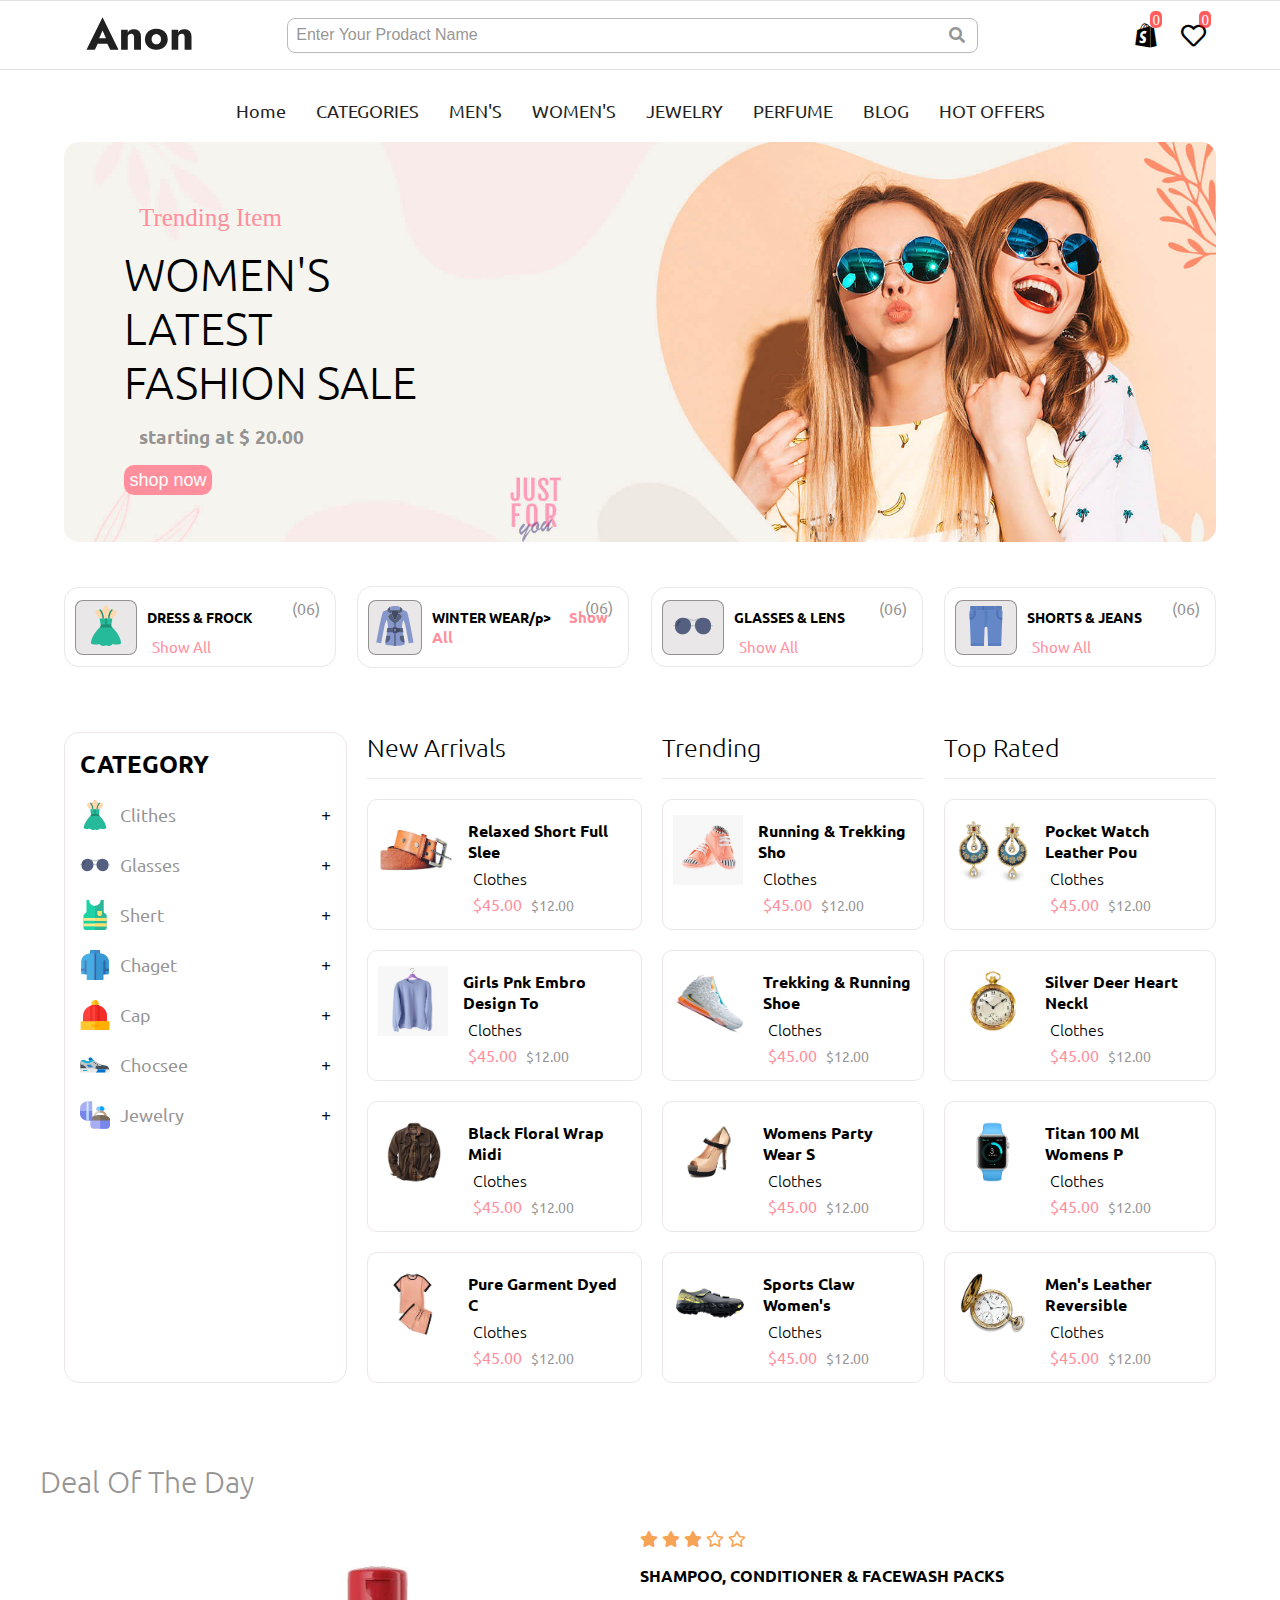
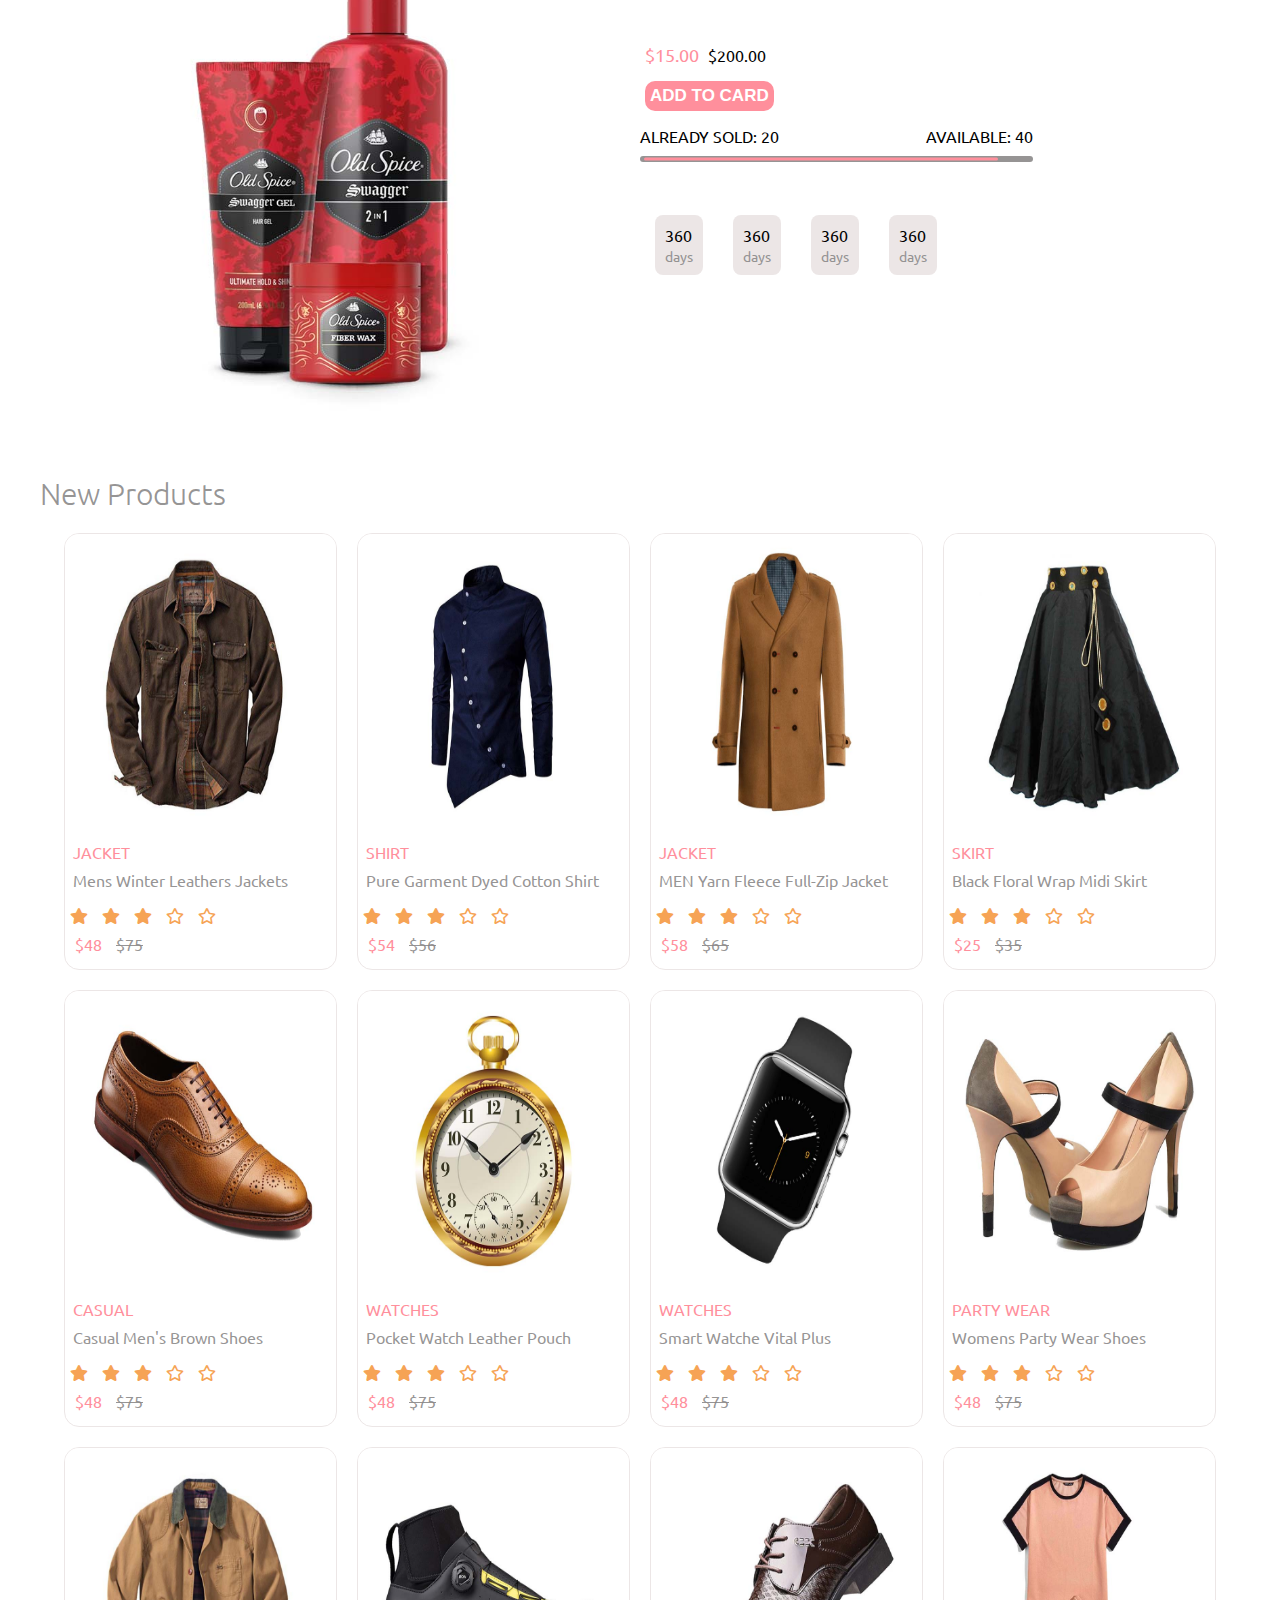
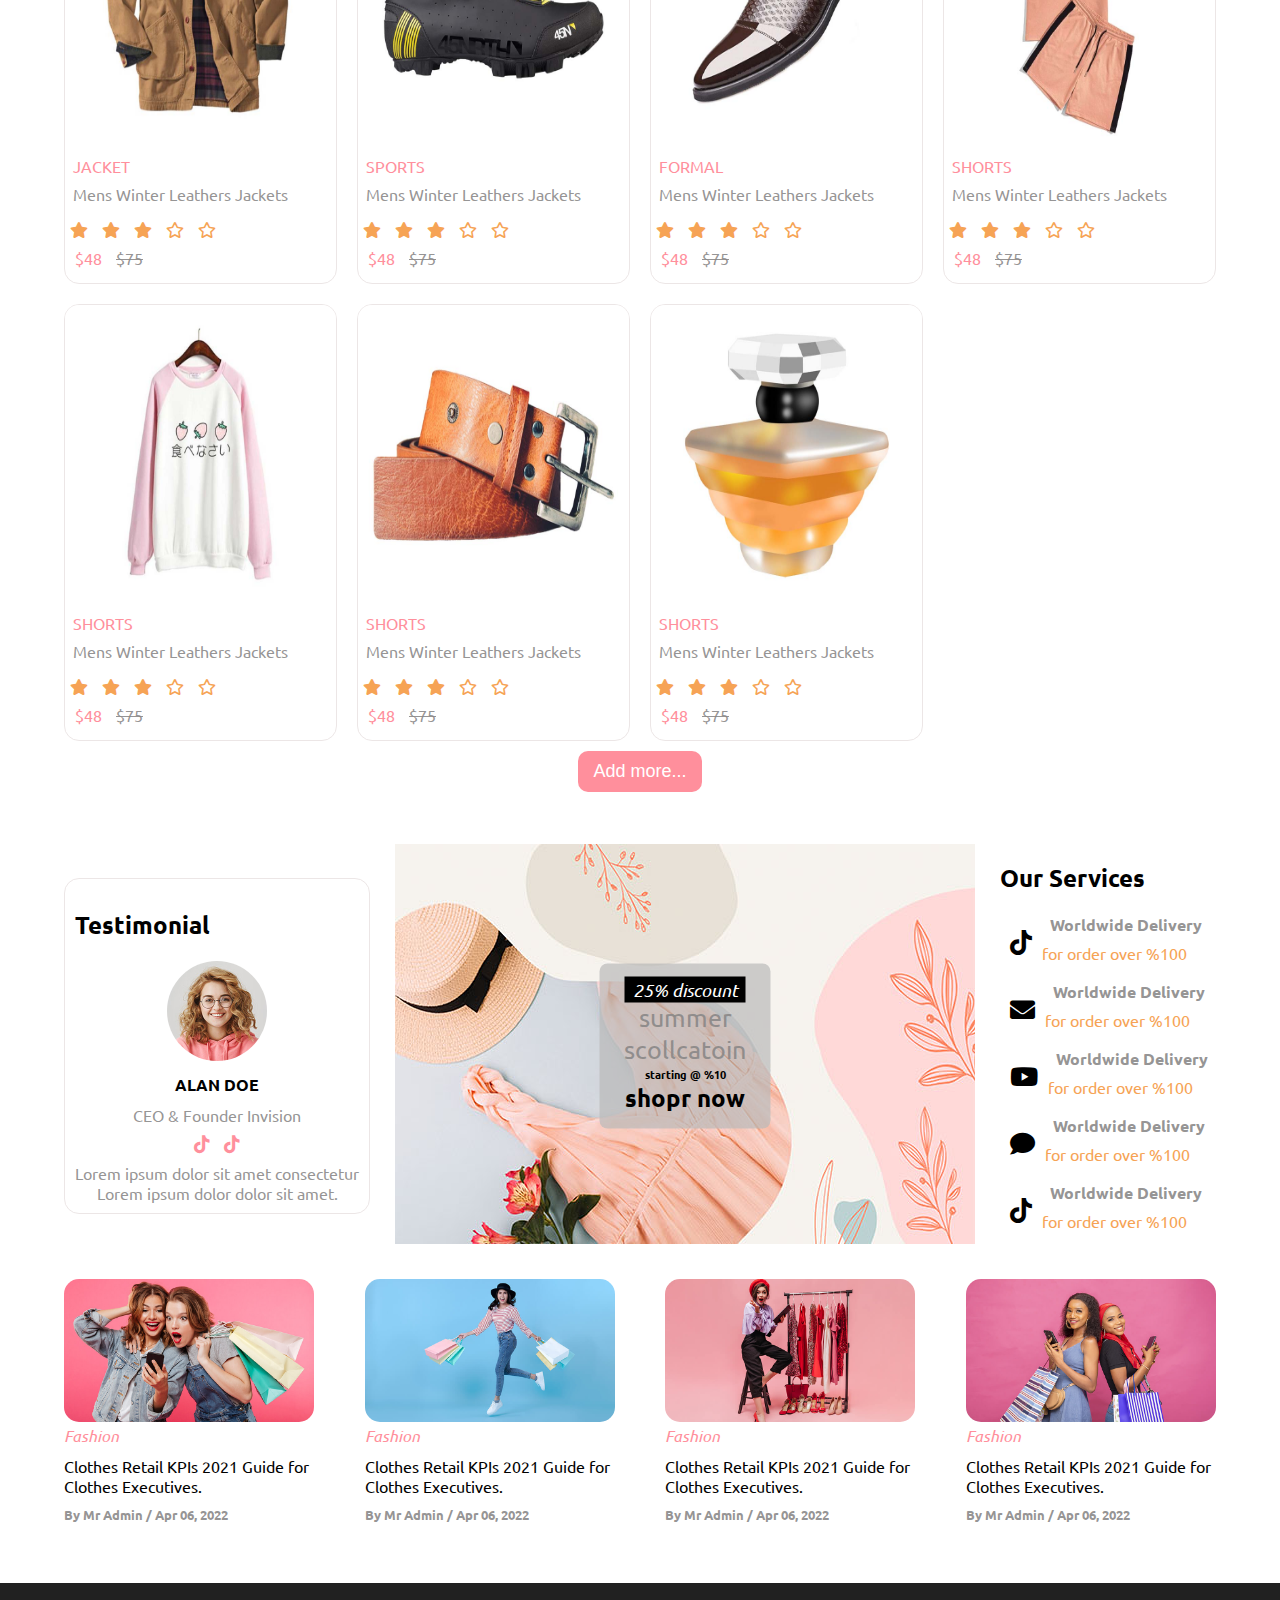
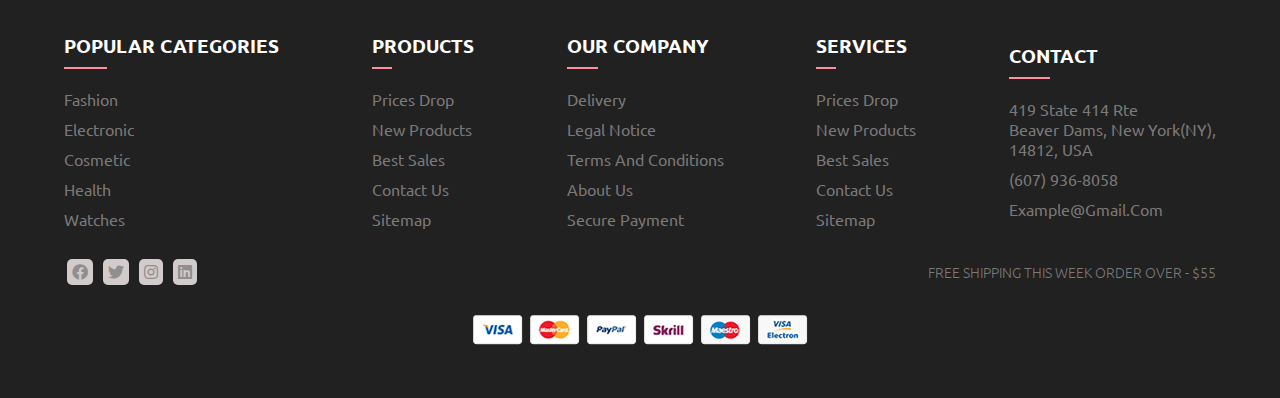
<file: index.html>
<!DOCTYPE html>
<html lang="en">

<head>
    <meta charset="UTF-8">
    <meta http-equiv="X-UA-Compatible" content="IE=edge">
    <meta name="viewport" content="width=device-width, initial-scale=1.0">
    <link rel="stylesheet" href="css/mine.css">
    <link rel="stylesheet" href="css/all.min.css">
    <!-- google foot  -->
    <link rel="preconnect" href="https://fonts.googleapis.com">
    <link rel="preconnect" href="https://fonts.gstatic.com" crossorigin>
    <link
        href="https://fonts.googleapis.com/css2?family=IBM+Plex+Sans:wght@200;400;600&family=Inter:wght@100;300;700&family=Lato:ital,wght@0,300;0,700;1,900&family=Open+Sans:ital,wght@0,500;0,700;1,300&family=Sofia+Sans:wght@100;300;500&family=Ubuntu:ital,wght@0,500;1,300;1,700&display=swap"
        rel="stylesheet">

    <title>Home Page</title>
</head>

<body>

    <div class="vio">

    </div>

    <div class="alert">
        <div class="box">
            <!-- <i class="fa-solid fa-xmark"></i> -->
            <i class="fa-solid fa-user-secret"></i>
            <h2>pleas log in First</h2>
            <a href="html/singin.html"> <button id="sing">log in</button></a>
        </div>

    </div>
    <div class="ficx" id="ficx">
        <div class="nav">
            <div class="container">
                <div class="log">
                    <a href="../index.html"><img src="../img/icone.svg" alt=""></a>
                </div>
                <div class="div">
                    <input id="searsh" type="search" placeholder="Enter your prodact name">
                    <i class="fa-solid fa-magnifying-glass"></i>
                </div>
                <div class="d">
                </div>
                <div class="icone">
                    <i class="fa-solid fa-arrow-down-wide-short open"></i>
                    <a href="html/profile.html"> <i class="fa-regular fa-user" id="user"></i></a>
                    <a href="html/card.html">
                        <i class="fa-brands fa-shopify"><span id="countspan">0</span></i>
                    </a>
                    <a href="html/fovretItem.html"><i class="fa-regular fa-heart"><span id="heart">0</span></i> </a>
                </div>
            </div>
        </div>
    </div>
    <!-- ************** end  nav ********************** -->

    <!-- ************** start landding ul ********************** -->
    <div class="ul">
        <div class="container">
            <ul>
                <li><a href="">home</a></li>
                <li><a href="">CATEGORIES</a></li>
                <li><a href="">MEN'S</a></li>
                <li><a href="">WOMEN'S</a></li>
                <li><a href="">JEWELRY</a></li>
                <li><a href="">PERFUME</a></li>
                <li><a href="">BLOG</a></li>
                <li><a href="">HOT OFFERS</a></li>
            </ul>
        </div>
    </div>
    <!-- ************** end landding ul ********************** -->

    <!-- ************** start landding page ********************** -->
    <div class="landding">
        <div class="container">
            <div class="box">
                <img src="img/1.jpeg" alt="">
                <div class="contant">
                    <p>Trending Item</p>
                    <h1>
                        WOMEN'S<br> LATEST <br> FASHION SALE
                    </h1>
                    <h3>
                        starting at $ 20.00
                    </h3>
                    <button>shop now</button>
                </div>
            </div>
        </div>
    </div>
    <!-- ************** end landding page ********************** -->

    <!-- ************** start landding sc ********************** -->
    <div class="scrool">
        <div class="container">
            <!-- ===  -->
            <div class="div">
                <div class="box">
                    <div class="img">
                        <img src="img/bottonN/1.svg" alt="">
                    </div>
                    <div class="c">
                        <p>DRESS & FROCK</p>
                        <span>show all</span>
                    </div>
                    <p class="p">(06)</p>
                </div>
                <!-- ===  -->
                <div class="box">
                    <div class="img">
                        <img src="img/bottonN/2.svg" alt="">
                    </div>
                    <div class="c">
                        <p>WINTER WEAR/p>
                            <span>show all</span>
                    </div>
                    <p class="p">(06)</p>
                </div>
                <!-- ===  -->
                <div class="box">
                    <div class="img">
                        <img src="img/bottonN/3.svg" alt="">
                    </div>
                    <div class="c">
                        <p>
                            GLASSES & LENS</p>
                        <span>show all</span>
                    </div>
                    <p class="p">(06)</p>
                </div>
                <!-- ===  -->
                <div class="box">
                    <div class="img">
                        <img src="img/bottonN/4.svg" alt="">
                    </div>
                    <div class="c">
                        <p>SHORTS & JEANS</p>
                        <span>show all</span>
                    </div>
                    <p class="p">(06)</p>
                </div>
            </div>
        </div>
    </div>
    <!-- ************** end landding sc ********************** -->


    <!-- ************** start body contaier********************** -->

    <div class="containerBody">
        <div class="container">
            <div class="contantOne ">
                <div class="boxOne">
                    <h2>CATEGORY</h2>
                    <ul>
                        <li>
                            <div class="puls">
                                <div class="img">
                                    <img src="img/bottonN/1.svg" alt="">
                                    <p>clithes</p>
                                </div>
                                <i class="fa-solid fa-plus"></i>
                            </div>
                            <div class="non">
                                <ul>
                                    <li>
                                        <p>shirt</p>
                                        <p>300</p>
                                    </li>
                                    <li>
                                        <p>shirt</p>
                                        <p>300</p>
                                    </li>
                                </ul>
                            </div>
                        </li>
                    </ul>
                </div>
                <div class="boxOne">
                    <ul>
                        <li>
                            <div class="puls">
                                <div class="img">
                                    <img src="img/bottonN/3.svg" alt="">
                                    <p>glasses</p>
                                </div>
                                <i class="fa-solid fa-plus"></i>
                            </div>
                            <div class="non">
                                <ul>
                                    <li>
                                        <p>shirt</p>
                                        <p>300</p>
                                    </li>
                                    <li>
                                        <p>shirt</p>
                                        <p>300</p>
                                    </li>
                                </ul>
                            </div>
                        </li>
                    </ul>
                </div>
                <div class="boxOne">
                    <ul>
                        <li>
                            <div class="puls">

                                <div class="img">
                                    <img src="img/bottonN/5.svg" alt="">
                                    <p>shert</p>
                                </div>

                                <i class="fa-solid fa-plus"></i>

                            </div>
                            <div class="non">
                                <ul>
                                    <li>
                                        <p>shirt</p>
                                        <p>300</p>
                                    </li>
                                    <li>
                                        <p>shirt</p>
                                        <p>300</p>
                                    </li>
                                </ul>
                            </div>
                        </li>
                    </ul>
                </div>
                <div class="boxOne">
                    <ul>
                        <li>
                            <div class="puls">

                                <div class="img">
                                    <img src="img/bottonN/6.svg" alt="">
                                    <p>chaget</p>
                                </div>
                                <i class="fa-solid fa-plus"></i>

                            </div>
                            <div class="non">
                                <ul>
                                    <li>
                                        <p>shirt</p>
                                        <p>300</p>
                                    </li>
                                    <li>
                                        <p>shirt</p>
                                        <p>300</p>
                                    </li>
                                </ul>
                            </div>
                        </li>
                    </ul>
                </div>
                <div class="boxOne">
                    <ul>
                        <li>
                            <div class="puls">

                                <div class="img">
                                    <img src="img/bottonN/8.svg" alt="">
                                    <p>cap</p>
                                </div>

                                <i class="fa-solid fa-plus"></i>

                            </div>
                            <div class="non">
                                <ul>
                                    <li>
                                        <p>shirt</p>
                                        <p>300</p>
                                    </li>
                                    <li>
                                        <p>shirt</p>
                                        <p>300</p>
                                    </li>
                                </ul>
                            </div>
                        </li>
                    </ul>
                </div>
                <div class="boxOne">
                    <ul>
                        <li>
                            <div class="puls">

                                <div class="img">
                                    <img src="img/bottonN/9.svg" alt="">
                                    <p>chocsee</p>
                                </div>

                                <i class="fa-solid fa-plus"></i>

                            </div>
                            <div class="non">
                                <ul>
                                    <li>
                                        <p>shirt</p>
                                        <p>300</p>
                                    </li>
                                    <li>
                                        <p>shirt</p>
                                        <p>300</p>
                                    </li>
                                </ul>
                            </div>
                        </li>
                    </ul>
                </div>
                <div class="boxOne">
                    <ul>
                        <li>
                            <div class="puls">

                                <div class="img">
                                    <img src="img/bottonN/10.svg" alt="">
                                    <p>jewelry</p>
                                </div>

                                <i class="fa-solid fa-plus"></i>

                            </div>
                            <div class="non">
                                <ul>
                                    <li>
                                        <p>shirt</p>
                                        <p>300</p>
                                    </li>
                                    <li>
                                        <p>shirt</p>
                                        <p>300</p>
                                    </li>
                                </ul>
                            </div>
                        </li>
                    </ul>
                </div>
            </div>
            <!-- **********************  -->
            <div class="contantTwo one">
                <div class="boxTow">
                    <div class="contant">
                        <h1>New Arrivals</h1>
                        <div class="box">
                            <img src="img/Arrivals/14.jpeg" alt="">
                            <div class="con">
                                <h3>Relaxed Short Full Slee</h3>
                                <p>Clothes</p>
                                <span class="o">$45.00</span>
                                <span class="p">$12.00</span>
                            </div>
                        </div>
                    </div>
                </div>

                <div class="boxTow">
                    <div class="contant">
                        <div class="box">
                            <img src="img/Arrivals/asset 25.jpeg" alt="">
                            <div class="con">
                                <h3>
                                    Girls Pnk Embro Design To</h3>
                                <p>Clothes</p>
                                <span class="o">$45.00</span>
                                <span class="p">$12.00</span>
                            </div>
                        </div>
                    </div>
                </div>
                <div class="boxTow">
                    <div class="contant">
                        <div class="box">
                            <img src="img/Arrivals/1.jpeg" alt="">
                            <div class="con">
                                <h3>
                                    Black Floral Wrap Midi </h3>
                                <p>Clothes</p>
                                <span class="o">$45.00</span>
                                <span class="p">$12.00</span>
                            </div>
                        </div>
                    </div>
                </div>
                <div class="boxTow">
                    <div class="contant">

                        <div class="box">
                            <img src="img/Arrivals/12.jpeg" alt="">
                            <div class="con">
                                <h3>Pure Garment Dyed C</h3>
                                <p>Clothes</p>
                                <span class="o">$45.00</span>
                                <span class="p">$12.00</span>
                            </div>
                        </div>
                    </div>
                </div>



            </div>
            <div class="contantTwo">
                <div class="boxTow">
                    <div class="contant">
                        <h1>Trending</h1>
                        <div class="box">
                            <img src="img/choce/asset 23.jpeg" alt="">
                            <div class="con">
                                <h3>
                                    Running & Trekking Sho</h3>
                                <p>Clothes</p>
                                <span class="o">$45.00</span>
                                <span class="p">$12.00</span>
                            </div>
                        </div>
                    </div>
                </div>
                <div class="boxTow">
                    <div class="contant">
                        <div class="box">
                            <img src="img/choce/asset 39.jpeg" alt="">
                            <div class="con">
                                <h3>
                                    Trekking & Running Shoe</h3>
                                <p>Clothes</p>
                                <span class="o">$45.00</span>
                                <span class="p">$12.00</span>
                            </div>
                        </div>
                    </div>
                </div>
                <div class="boxTow">
                    <div class="contant">
                        <div class="box">
                            <img src="img/choce/asset 57.jpeg" alt="">
                            <div class="con">
                                <h3>Womens Party Wear S</h3>
                                <p>Clothes</p>
                                <span class="o">$45.00</span>
                                <span class="p">$12.00</span>
                            </div>
                        </div>
                    </div>
                </div>
                <div class="boxTow">
                    <div class="contant">
                        <div class="box">
                            <img src="img/choce/asset 59.jpeg" alt="">
                            <div class="con">
                                <h3>Sports Claw Women's </h3>
                                <p>Clothes</p>
                                <span class="o">$45.00</span>
                                <span class="p">$12.00</span>
                            </div>
                        </div>
                    </div>
                </div>



            </div>
            <div class="contantTwo">
                <div class="boxTow">
                    <div class="contant">
                        <h1>Top Rated</h1>
                        <div class="box">
                            <img src="img/ga/asset 1.jpeg" alt="">
                            <div class="con">
                                <h3>Pocket Watch Leather Pou</h3>
                                <p>Clothes</p>
                                <span class="o">$45.00</span>
                                <span class="p">$12.00</span>
                            </div>
                        </div>
                    </div>
                </div>
                <div class="boxTow">
                    <div class="contant">
                        <div class="box">
                            <img src="img/ga/asset 43.jpeg" alt="">
                            <div class="con">
                                <h3>Silver Deer Heart Neckl</h3>
                                <p>Clothes</p>
                                <span class="o">$45.00</span>
                                <span class="p">$12.00</span>
                            </div>
                        </div>
                    </div>
                </div>
                <div class="boxTow">
                    <div class="contant">
                        <div class="box">
                            <img src="img/ga/asset 48.jpeg" alt="">
                            <div class="con">
                                <h3>Titan 100 Ml Womens P</h3>
                                <p>Clothes</p>
                                <span class="o">$45.00</span>
                                <span class="p">$12.00</span>
                            </div>
                        </div>
                    </div>
                </div>
                <div class="boxTow">
                    <div class="contant">

                        <div class="box">
                            <img src="img/ga/asset 55.jpeg" alt="">
                            <div class="con">
                                <h3>Men's Leather Reversible</h3>
                                <p>Clothes</p>
                                <span class="o">$45.00</span>
                                <span class="p">$12.00</span>
                            </div>
                        </div>
                    </div>
                </div>



            </div>
        </div>
    </div>
    <!-- ************** end body contaier********************** -->

    <!-- ************** start Deal ********************** -->
    <div class="deal">
        <h2 class="title">Deal Of The Day</h2>

        <div class="container">
            <div class="box">
                <img src="img/asset 49.jpeg" alt="">
                <div class="dediles">
                    <div class="i">
                        <i class="fa-solid fa-star"></i>
                        <i class="fa-solid fa-star"></i>
                        <i class="fa-solid fa-star"></i>
                        <i class="fa-regular fa-star"></i>
                        <i class="fa-regular fa-star"></i>
                    </div>
                    <h4>SHAMPOO, CONDITIONER & FACEWASH PACKS</h4>
                    <p>Lorem ipsum dolor sit amet consectetur adipisicing elit. <br>
                        odit nemo provident laboriosam, ipsa iusto ?</p>
                    <span class="o">$15.00</span>
                    <span class="p">$200.00</span>
                    <button>add to card</button>
                    <div class="to">
                        <p>ALREADY SOLD: 20</p>
                        <p>AVAILABLE: 40</p>
                    </div>
                    <div class="div"></div>
                    <p>HURRY UP! OFFER ENDS IN:</p>
                    <div class="number">
                        <div class="boox">
                            <p>360</p> <span>days</span>
                        </div>
                        <div class="boox">
                            <p>360</p> <span>days</span>
                        </div>
                        <div class="boox">
                            <p>360</p> <span>days</span>
                        </div>
                        <div class="boox">
                            <p>360</p> <span>days</span>
                        </div>
                    </div>
                </div>


            </div>

        </div>
    </div>
    <!-- ************** end Deal ********************** -->

    <!-- **************start prodact ********************** -->
    <div class="prodact">
        <h2 class="title">New Products</h2>
        <div class="container">
            <div class="protacts">
                <!-- prodact  -->
                <!-- <div class="pro">
                    <div class="img">
                        <img class="one" src="img/Arrivals/11.jpeg" alt="">
                        <img class="two" src="img/Arrivals/11 (2).jpeg" alt="">
                    </div>
                    <div class="cont">
                        <p>JACKET</p>
                        <p>
                            Mens Winter Leathers Jackets
                        </p>
                    </div>
                    <div class="i">
                        <i class="fa-solid fa-star"></i>
                        <i class="fa-solid fa-star"></i>
                        <i class="fa-solid fa-star"></i>
                        <i class="fa-regular fa-star"></i>
                        <i class="fa-regular fa-star"></i>
                    </div>
                    <div class="icone">
                        <i class="fa-regular fa-eye"></i>
                        <i class="fa-solid fa-cart-shopping"></i>
                        <i class="fa-regular fa-heart"></i>
                        <i class="fa-solid fa-bookmark"></i>
                    </div>
                    <span class="o">$253</span>
                    <del class="b">$365</del>
                </div> -->
            </div>
        </div>
        <a href="html/creatitem.html">
            <div class="div"><button>Add more...</button></div>
        </a>

    </div>
    <!-- **************end prodact ********************** -->

    <!-- **************start  user ********************** -->
    <div class="user">
        <div class="container">
            <div class="box">
                <h2>Testimonial</h2>
                <div class="boox">
                    <img src="img/imges/asset 62.jpeg" alt="">
                    <h4>ALAN DOE</h4>
                    <p>CEO & Founder Invision</p>
                    <i class="fa-brands fa-tiktok"></i>
                    <i class="fa-brands fa-tiktok"></i>
                    <p>
                        Lorem ipsum dolor sit amet consectetur<br> Lorem ipsum dolor dolor sit amet.
                    </p>
                </div>
            </div>
            <div class="imges">
                <img src="img/imges/asset 64.jpeg" alt="">
                <div class="conatnt">
                    <i>25% discount</i>
                    <p>summer</p>
                    <p>scollcatoin</p>
                    <h6>starting @ %10</h6>
                    <h2>shopr now</h2>
                </div>
            </div>
            <div class="boxes">
                <h2>
                    Our Services
                </h2>
                <ul>
                    <li>
                        <div class="i">
                            <i class="fa-brands fa-tiktok"></i>
                        </div>
                        <div class="i">
                            <h2>Worldwide Delivery</h2>
                            <p>for order over %100</p>
                        </div>
                    </li>
                    <li>
                        <div class="i">
                            <i class="fa-solid fa-envelope"></i>
                        </div>
                        <div class="i">
                            <h2>Worldwide Delivery</h2>
                            <p>for order over %100</p>
                        </div>
                    </li>
                    <li>
                        <div class="i">
                            <i class="fa-brands fa-youtube"></i>
                        </div>
                        <div class="i">
                            <h2>Worldwide Delivery</h2>
                            <p>for order over %100</p>
                        </div>
                    </li>
                    <li>
                        <div class="i">
                            <i class="fa-solid fa-comment"></i>
                        </div>
                        <div class="i">
                            <h2>Worldwide Delivery</h2>
                            <p>for order over %100</p>
                        </div>
                    </li>
                    <li>
                        <div class="i">
                            <i class="fa-brands fa-tiktok"></i>
                        </div>
                        <div class="i">
                            <h2>Worldwide Delivery</h2>
                            <p>for order over %100</p>
                        </div>
                    </li>
                </ul>
            </div>
        </div>
    </div>
    <!-- **************end  user ********************** -->

    <!-- **************befor footer********************** -->
    <div class="befor">
        <div class="container">
            <div class="box">
                <img src="img/imges/1.jpeg" alt="">
                <div class="con">
                    <i>Fashion</i>
                    <p>Clothes Retail KPIs 2021 Guide for Clothes Executives.</p>
                    <h5>By Mr Admin / Apr 06, 2022</h5>
                </div>
            </div>
            <div class="box">
                <img src="img/imges/4.jpeg" alt="">
                <div class="con">
                    <i>Fashion</i>
                    <p>Clothes Retail KPIs 2021 Guide for Clothes Executives.</p>
                    <h5>By Mr Admin / Apr 06, 2022</h5>
                </div>
            </div>
            <div class="box">
                <img src="img/imges/3.jpeg" alt="">
                <div class="con">
                    <i>Fashion</i>
                    <p>Clothes Retail KPIs 2021 Guide for Clothes Executives.</p>
                    <h5>By Mr Admin / Apr 06, 2022</h5>
                </div>
            </div>
            <div class="box">
                <img src="img/imges/2.jpeg" alt="">
                <div class="con">
                    <i>Fashion</i>
                    <p>Clothes Retail KPIs 2021 Guide for Clothes Executives.</p>
                    <h5>By Mr Admin / Apr 06, 2022</h5>
                </div>
            </div>
        </div>
    </div>
    <!-- **************befor footer********************** -->

    <footer>
        <div class="container">
            <ul>
                <h3>POPULAR CATEGORIES</h3>
                <li>Fashion</li>
                <li>Electronic</li>
                <li>Cosmetic</li>
                <li>Health</li>
                <li>Watches</li>
            </ul>
            <ul>
                <h3>PRODUCTS</h3>
                <li>Prices Drop</li>
                <li>New Products</li>
                <li>Best Sales</li>
                <li>Contact Us
                </li>
                <li>Sitemap
                </li>
            </ul>
            <ul>
                <h3>OUR COMPANY</h3>
                <li>Delivery</li>
                <li>Legal Notice</li>
                <li>Terms And Conditions</li>
                <li>About Us</li>
                <li>Secure Payment
                </li>
            </ul>
            <ul>
                <h3>SERVICES</h3>
                <li>Prices Drop</li>
                <li>New Products</li>
                <li>Best Sales</li>
                <li>Contact Us</li>
                <li>Sitemap</li>
            </ul>
            <ul>
                <h3>CONTACT</h3>
                <li>419 State 414 Rte<br> Beaver Dams, New York(NY),<br> 14812, USA</li>
                <li>(607) 936-8058</li>
                <li>Example@Gmail.Com</li>
            </ul>
        </div>
        <!-- ************** start top nav ********************** -->
        <nav>
            <div class="container">
                <div class="icone">
                    <i class="fa-brands fa-facebook"></i>
                    <i class="fa-brands fa-twitter"></i>
                    <i class="fa-brands fa-instagram"></i>
                    <i class="fa-brands fa-linkedin"></i>
                </div>
                <p>
                    FREE SHIPPING THIS WEEK ORDER OVER - $55
                </p>

            </div>
        </nav>
        <!-- ************** start nav ********************** -->
        <div class="img">
            <img src="img/asset 69.png" alt="">
        </div>
    </footer>

    <script src="js/masterData.js"></script>
    <script src="js/mine.js"></script>
    <script src="js/navbar.js"></script>
</body>

</html>
</file>
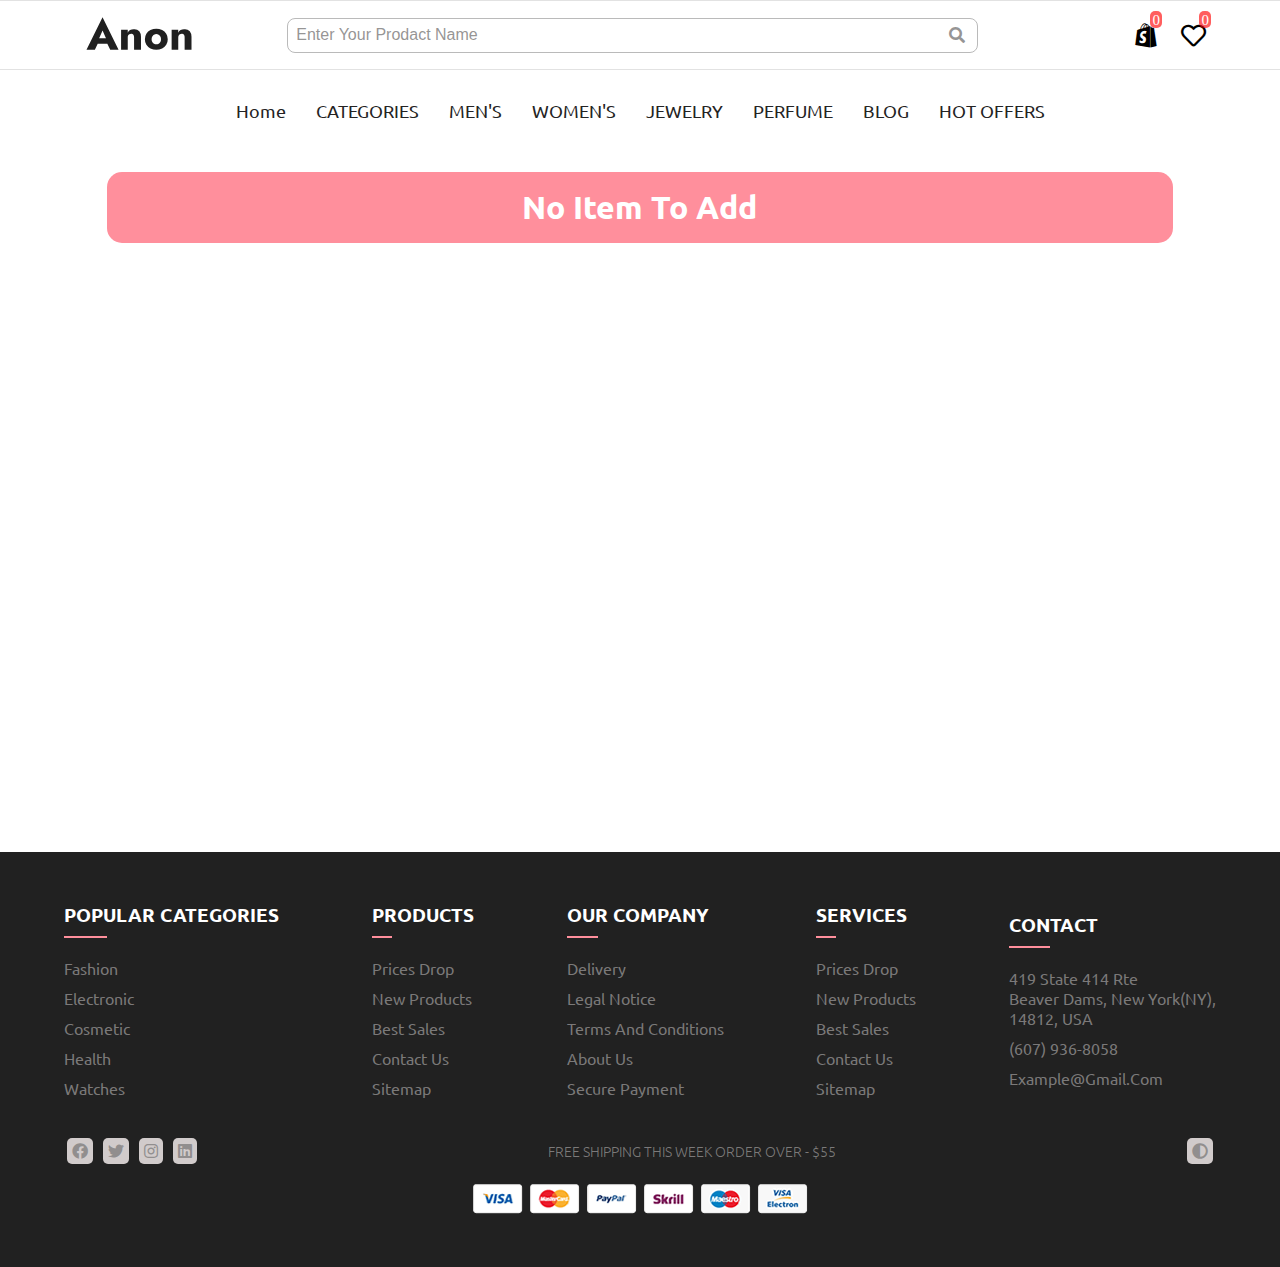
<file: html/card.html>
<!DOCTYPE html>
<html lang="en">

<head>
    <meta charset="UTF-8">
    <meta http-equiv="X-UA-Compatible" content="IE=edge">
    <meta name="viewport" content="width=device-width, initial-scale=1.0">
    <link rel="stylesheet" href="../css/mine.css">
    <link rel="stylesheet" href="../css/cardshop.css">
    <link rel="stylesheet" href="../css/all.min.css">
    <!-- google foot  -->
    <link rel="preconnect" href="https://fonts.googleapis.com">
    <link rel="preconnect" href="https://fonts.gstatic.com" crossorigin>
    <link
        href="https://fonts.googleapis.com/css2?family=IBM+Plex+Sans:wght@200;400;600&family=Inter:wght@100;300;700&family=Lato:ital,wght@0,300;0,700;1,900&family=Open+Sans:ital,wght@0,500;0,700;1,300&family=Sofia+Sans:wght@100;300;500&family=Ubuntu:ital,wght@0,500;1,300;1,700&display=swap"
        rel="stylesheet">

    <title>Cared Page</title>
</head>

<body>


    <div class="nav">
        <div class="container">
            <div class="log">
                <a href="../index.html"><img src="../img/icone.svg" alt=""></a>
            </div>
            <div class="div">
                <input type="search" placeholder="Enter your prodact name">
                <i class="fa-solid fa-magnifying-glass"></i>
            </div>
            <div class="d">
            </div>
            <div class="icone">
                <i class="fa-solid fa-arrow-down-wide-short open"></i>
                <a href="profile.html"><i class="fa-regular fa-user" id="user"></i></a>
                <i class="fa-brands fa-shopify"><span id="countspan">0</span></i>
                <a href="fovretItem.html"> <i class="fa-regular fa-heart"><span>0</span></i></a>
            </div>
        </div>
    </div>
    <div class="ul">
        <div class="container">
            <ul>
                <li><a href="">home</a></li>
                <li><a href="">CATEGORIES</a></li>
                <li><a href="">MEN'S</a></li>
                <li><a href="">WOMEN'S</a></li>
                <li><a href="">JEWELRY</a></li>
                <li><a href="">PERFUME</a></li>
                <li><a href="">BLOG</a></li>
                <li><a href="">HOT OFFERS</a></li>
            </ul>
        </div>
    </div>
    <!-- ************** end  nav ********************** -->
    <!-- strt  card  -->
    <div class="card">
        <div class="container">
            <!-- <h1>no item to add</h1> -->
            <table>
                <t>
                    <th>PRODUCT</th>
                    <th>Name</th>
                    <th> PRICE</th>
                    <th>QUANTITY </th>
                    <th>TOTAL</th>
                    <th>Remove</th>
                </t>
                <tbody class="tb">
                    <!-- <tr>
                        <td><img src="../img/Arrivals/1.jpeg" alt=""></td>
                        <td>Fresh</td>
                        <td>$36.00</td>
                        <td><span id="N">-</span><span>1</span><span id="B">+</span></td>
                        <td>TOTAL</td>
                        <td><i class="fa-solid fa-trash"></i></td>
                    </tr> -->
                </tbody>
            </table>
            <div class="chekOut">
                <h2>CART TOTALS</h2>
                <p>Subtotal:$<span id="t"></span></p>
                <div class="div">
                    <p>Shipping: <span>
                            There are no shipping methods available. Please double check your address, or contact us if
                            you
                            need any help.</span></p>
                    <p>CALCULATE SHIPPING</p>
                    <select id="s">
                        <option value="selact counter">selact counter</option>
                        <option value="USA">USA</option>
                        <option value="UK">UK/option>
                    </select>
                    <input type="text" placeholder="state / country">
                    <input type="text" placeholder="postcode / zip">
                    <button>update totals</button>
                    <h2>Total: $<span id="T"></span></h2>
                    <button id="checkout">proceed to checkout</button>
                    <img src="../img/asset 69.png" alt="">
                </div>
            </div>
        </div>
    </div>
    <!-- strt  card  -->
    <footer>
        <div class="container">
            <ul>
                <h3>POPULAR CATEGORIES</h3>
                <li>Fashion</li>
                <li>Electronic</li>
                <li>Cosmetic</li>
                <li>Health</li>
                <li>Watches</li>
            </ul>
            <ul>
                <h3>PRODUCTS</h3>
                <li>Prices Drop</li>
                <li>New Products</li>
                <li>Best Sales</li>
                <li>Contact Us
                </li>
                <li>Sitemap
                </li>
            </ul>
            <ul>
                <h3>OUR COMPANY</h3>
                <li>Delivery</li>
                <li>Legal Notice</li>
                <li>Terms And Conditions</li>
                <li>About Us</li>
                <li>Secure Payment
                </li>
            </ul>
            <ul>
                <h3>SERVICES</h3>
                <li>Prices Drop</li>
                <li>New Products</li>
                <li>Best Sales</li>
                <li>Contact Us</li>
                <li>Sitemap</li>
            </ul>
            <ul>
                <h3>CONTACT</h3>
                <li>419 State 414 Rte<br> Beaver Dams, New York(NY),<br> 14812, USA</li>
                <li>(607) 936-8058</li>
                <li>Example@Gmail.Com</li>
            </ul>
        </div>
        <div class="img">

            <!-- ************** start top nav ********************** -->
            <nav>
                <div class="container">
                    <div class="icone">
                        <i class="fa-brands fa-facebook"></i>
                        <i class="fa-brands fa-twitter"></i>
                        <i class="fa-brands fa-instagram"></i>
                        <i class="fa-brands fa-linkedin"></i>
                    </div>
                    <p>
                        FREE SHIPPING THIS WEEK ORDER OVER - $55
                    </p>
                    <div class="dark">
                        <i class="fa-solid fa-circle-half-stroke"></i>
                    </div>
                </div>
            </nav>
            <!-- ************** start nav ********************** -->
            <img src="../img/asset 69.png" alt="">
        </div>
    </footer>

    <script src="../js/cardShop.js"></script>
    <script src="../js/navbar.js"></script>

</body>

</html>
</file>
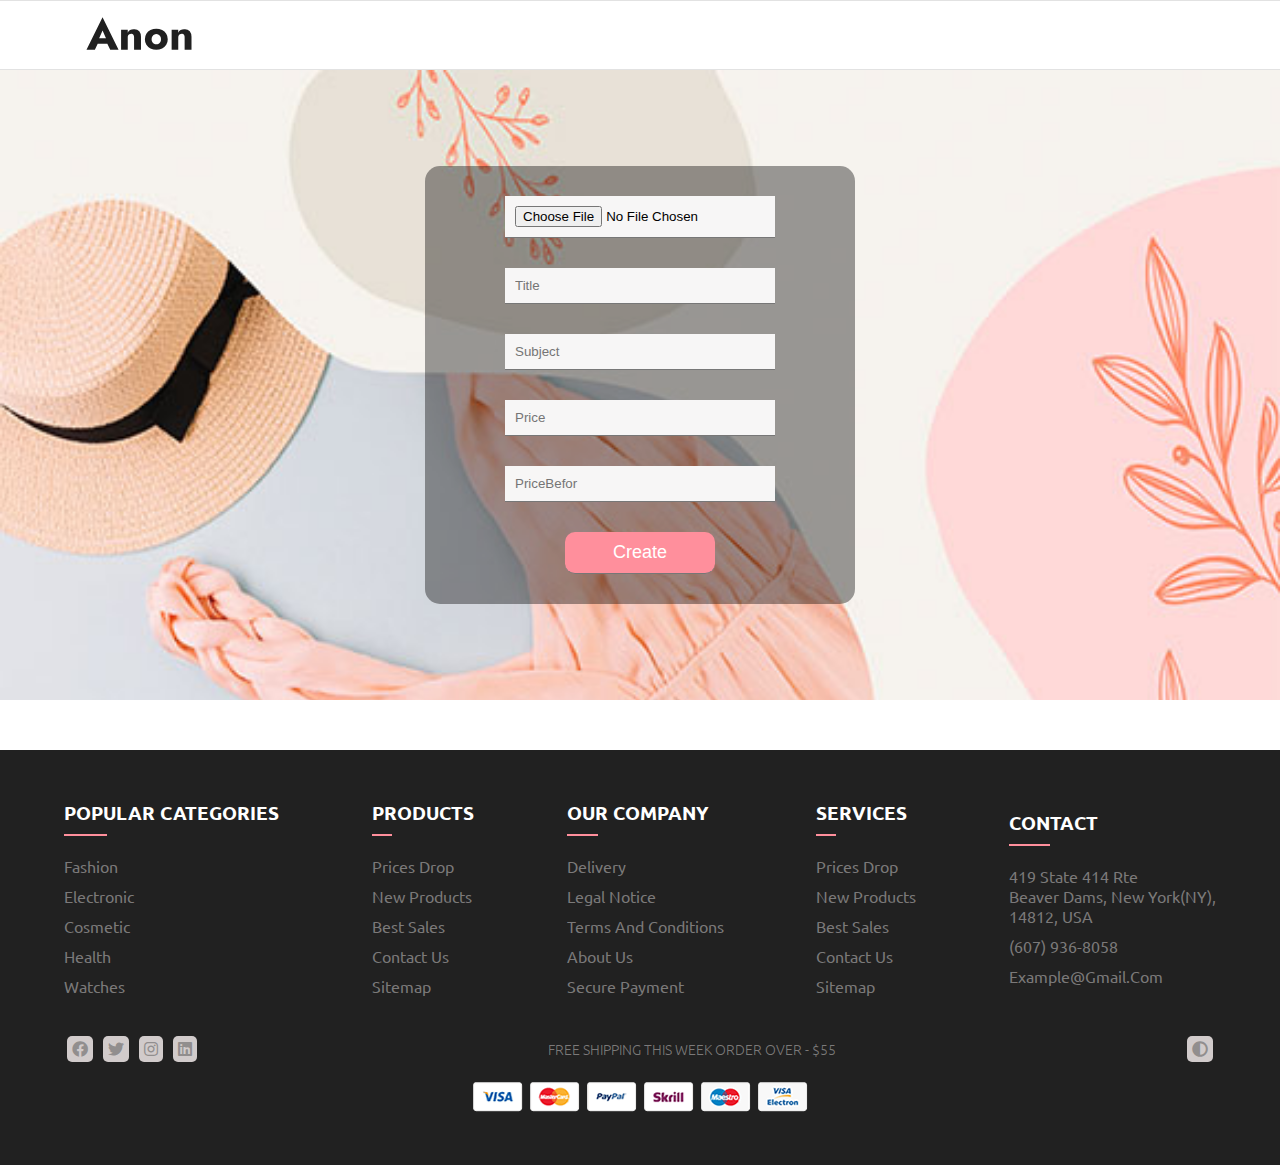
<file: html/creatitem.html>
<!DOCTYPE html>
<html lang="en">

<head>
    <meta charset="UTF-8">
    <meta http-equiv="X-UA-Compatible" content="IE=edge">
    <meta name="viewport" content="width=device-width, initial-scale=1.0">
    <link rel="stylesheet" href="../css/mine.css">
    <link rel="stylesheet" href="../css/singin.css">
    <link rel="stylesheet" href="../css/all.min.css">
    <!-- google foot  -->
    <link rel="preconnect" href="https://fonts.googleapis.com">
    <link rel="preconnect" href="https://fonts.gstatic.com" crossorigin>
    <link
        href="https://fonts.googleapis.com/css2?family=IBM+Plex+Sans:wght@200;400;600&family=Inter:wght@100;300;700&family=Lato:ital,wght@0,300;0,700;1,900&family=Open+Sans:ital,wght@0,500;0,700;1,300&family=Sofia+Sans:wght@100;300;500&family=Ubuntu:ital,wght@0,500;1,300;1,700&display=swap"
        rel="stylesheet">

    <title>Document</title>
</head>

<body>


    <div class="nav">
        <div class="container">
            <div class="log">
                <a href="../index.html"><img src="../img/icone.svg" alt=""></a>
            </div>
        </div>
    </div>
    <!-- ************** end  nav ********************** -->

    <form>
        <div class="box">
            <input type="file" id="imgs">
            <input type="text" placeholder="title" id="nam">
            <input type="text" placeholder="subject" id="em">
            <input type="number" placeholder="price" id="pr">
            <input type="number" placeholder="priceBefor" id="prb">
            <input type="submit" value="create" id="btn">
        </div>
    </form>
    <footer>
        <div class="container">
            <ul>
                <h3>POPULAR CATEGORIES</h3>
                <li>Fashion</li>
                <li>Electronic</li>
                <li>Cosmetic</li>
                <li>Health</li>
                <li>Watches</li>
            </ul>
            <ul>
                <h3>PRODUCTS</h3>
                <li>Prices Drop</li>
                <li>New Products</li>
                <li>Best Sales</li>
                <li>Contact Us
                </li>
                <li>Sitemap
                </li>
            </ul>
            <ul>
                <h3>OUR COMPANY</h3>
                <li>Delivery</li>
                <li>Legal Notice</li>
                <li>Terms And Conditions</li>
                <li>About Us</li>
                <li>Secure Payment
                </li>
            </ul>
            <ul>
                <h3>SERVICES</h3>
                <li>Prices Drop</li>
                <li>New Products</li>
                <li>Best Sales</li>
                <li>Contact Us</li>
                <li>Sitemap</li>
            </ul>
            <ul>
                <h3>CONTACT</h3>
                <li>419 State 414 Rte<br> Beaver Dams, New York(NY),<br> 14812, USA</li>
                <li>(607) 936-8058</li>
                <li>Example@Gmail.Com</li>
            </ul>
        </div>
        <div class="img">

            <!-- ************** start top nav ********************** -->
            <nav>
                <div class="container">
                    <div class="icone">
                        <i class="fa-brands fa-facebook"></i>
                        <i class="fa-brands fa-twitter"></i>
                        <i class="fa-brands fa-instagram"></i>
                        <i class="fa-brands fa-linkedin"></i>
                    </div>
                    <p>
                        FREE SHIPPING THIS WEEK ORDER OVER - $55
                    </p>
                    <div class="dark">
                        <i class="fa-solid fa-circle-half-stroke"></i>
                    </div>
                </div>
            </nav>
            <!-- ************** start nav ********************** -->
            <img src="../img/asset 69.png" alt="">
        </div>
    </footer>
    <script src="../js/masterData.js"></script>
    <script src="../js/creatData.js"></script>
</body>

</html>
</file>
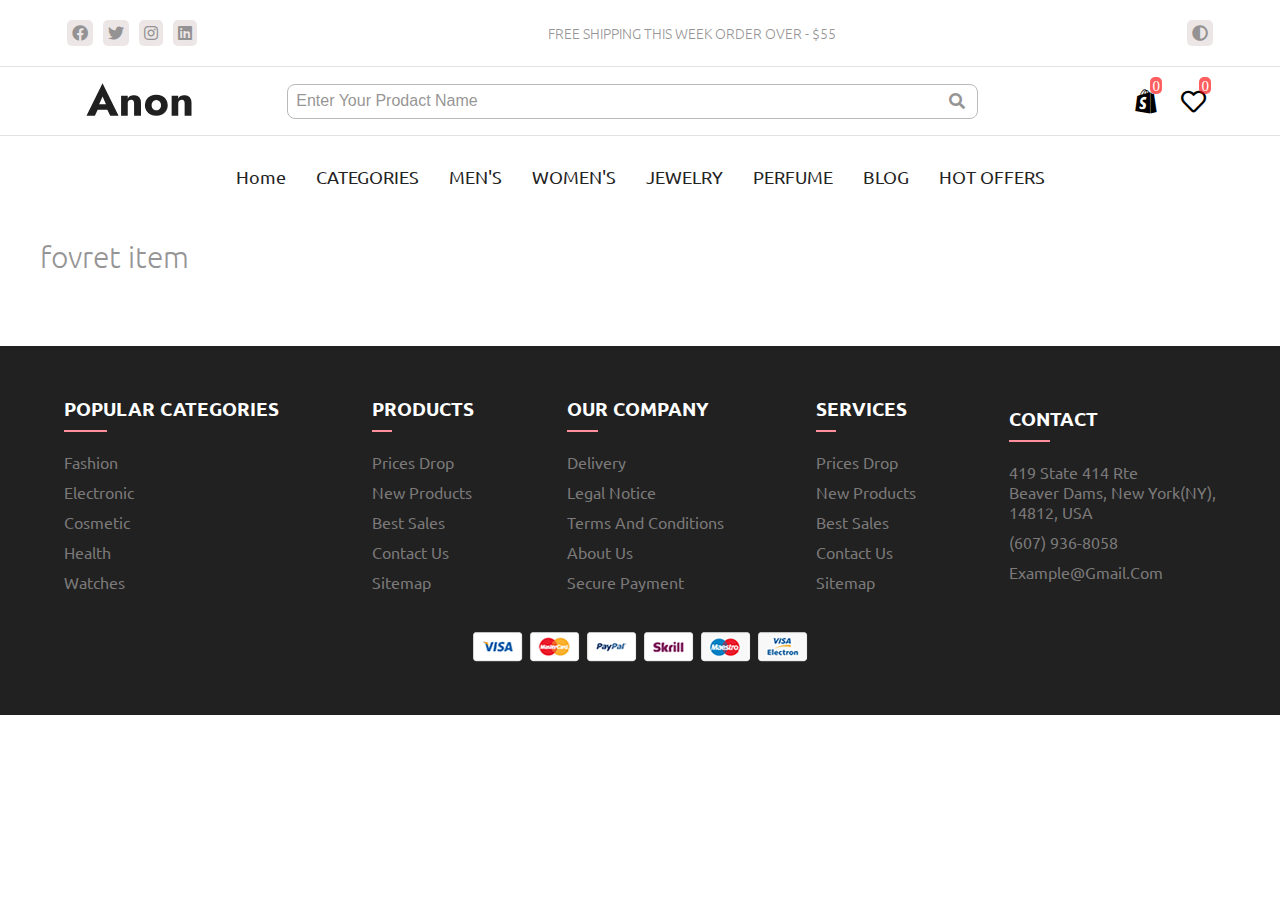
<file: html/fovretItem.html>
<!DOCTYPE html>
<html lang="en">

<head>
    <meta charset="UTF-8">
    <meta http-equiv="X-UA-Compatible" content="IE=edge">
    <meta name="viewport" content="width=device-width, initial-scale=1.0">
    <link rel="stylesheet" href="../css/mine.css">
    <link rel="stylesheet" href="../css/cardshop.css">
    <link rel="stylesheet" href="../css/all.min.css">
    <!-- google foot  -->
    <link rel="preconnect" href="https://fonts.googleapis.com">
    <link rel="preconnect" href="https://fonts.gstatic.com" crossorigin>
    <link
        href="https://fonts.googleapis.com/css2?family=IBM+Plex+Sans:wght@200;400;600&family=Inter:wght@100;300;700&family=Lato:ital,wght@0,300;0,700;1,900&family=Open+Sans:ital,wght@0,500;0,700;1,300&family=Sofia+Sans:wght@100;300;500&family=Ubuntu:ital,wght@0,500;1,300;1,700&display=swap"
        rel="stylesheet">

    <title>Fovrets Item</title>
</head>

<body>


    <!-- ************** start top nav ********************** -->
    <nav>
        <div class="container">
            <div class="icone">
                <i class="fa-brands fa-facebook"></i>
                <i class="fa-brands fa-twitter"></i>
                <i class="fa-brands fa-instagram"></i>
                <i class="fa-brands fa-linkedin"></i>
            </div>
            <p>
                FREE SHIPPING THIS WEEK ORDER OVER - $55
            </p>
            <div class="dark">
                <i class="fa-solid fa-circle-half-stroke"></i>
            </div>
        </div>
    </nav>
    <!-- ************** start nav ********************** -->
    <div class="nav">
        <div class="container">
            <div class="log">
                <a href="../index.html"><img src="../img/icone.svg" alt=""></a>
            </div>
            <div class="div">
                <input type="search" placeholder="Enter your prodact name">
                <i class="fa-solid fa-magnifying-glass"></i>
            </div>
            <div class="d">
            </div>
            <div class="icone">
                <i class="fa-solid fa-arrow-down-wide-short open"></i>
                <a href="profile.html"> <i class="fa-regular fa-user" id="user"></i></a>
                <a href="card.html"><i class="fa-brands fa-shopify"><span id="countspan">0</span></i></a>
                <i class="fa-regular fa-heart"><span id="heart">0</span></i>
            </div>
        </div>
    </div>
    <div class="ul">
        <div class="container">
            <ul>
                <li><a href="">home</a></li>
                <li><a href="">CATEGORIES</a></li>
                <li><a href="">MEN'S</a></li>
                <li><a href="">WOMEN'S</a></li>
                <li><a href="">JEWELRY</a></li>
                <li><a href="">PERFUME</a></li>
                <li><a href="">BLOG</a></li>
                <li><a href="">HOT OFFERS</a></li>
            </ul>
        </div>
    </div>
    <!-- ************** end  nav ********************** -->
    <!-- strt  card  -->
    <div class="prodact">
        <h2 class="title">fovret item</h2>
        <div class="container">
            <div class="protacts">
                <!-- <div class="pro">
                    <div class="img">
                        <img class="one" src="../img/Arrivals/11.jpeg" alt="">
                        <img class="two" src="../img/Arrivals/11 (2).jpeg" alt="">
                    </div>
                    <div class="cont">
                        <p>JACKET</p>
                        <p>
                            Mens Winter Leathers Jackets
                        </p>
                    </div>
                    <div class="i">
                        <i class="fa-solid fa-star"></i>
                        <i class="fa-solid fa-star"></i>
                        <i class="fa-solid fa-star"></i>
                        <i class="fa-regular fa-star"></i>
                        <i class="fa-regular fa-star"></i>
                    </div>
                    <div class="icone">
                        <i class="fa-regular fa-eye"></i>
                        <i class="fa-solid fa-cart-shopping"></i>
                        <i class="fa-solid fa-bookmark"></i>
                        <i class="fa-solid fa-trash"></i>
                    </div>
                    <span class="o">$253</span>
                    <del class="b">$365</del>
                </div> -->
            </div>
        </div>
    </div>
    <!-- strt  card  -->
    <footer>
        <div class="container">
            <ul>
                <h3>POPULAR CATEGORIES</h3>
                <li>Fashion</li>
                <li>Electronic</li>
                <li>Cosmetic</li>
                <li>Health</li>
                <li>Watches</li>
            </ul>
            <ul>
                <h3>PRODUCTS</h3>
                <li>Prices Drop</li>
                <li>New Products</li>
                <li>Best Sales</li>
                <li>Contact Us
                </li>
                <li>Sitemap
                </li>
            </ul>
            <ul>
                <h3>OUR COMPANY</h3>
                <li>Delivery</li>
                <li>Legal Notice</li>
                <li>Terms And Conditions</li>
                <li>About Us</li>
                <li>Secure Payment
                </li>
            </ul>
            <ul>
                <h3>SERVICES</h3>
                <li>Prices Drop</li>
                <li>New Products</li>
                <li>Best Sales</li>
                <li>Contact Us</li>
                <li>Sitemap</li>
            </ul>
            <ul>
                <h3>CONTACT</h3>
                <li>419 State 414 Rte<br> Beaver Dams, New York(NY),<br> 14812, USA</li>
                <li>(607) 936-8058</li>
                <li>Example@Gmail.Com</li>
            </ul>
        </div>
        <div class="img">
            <img src="../img/asset 69.png" alt="">
        </div>
    </footer>

    <script src="../js/fovret.js"></script>
    <script src="../js/navbar.js"></script>
    <!-- <script src="../js/masterData.js"></script> -->
    <!-- <script src="../js/mine.js"></script> -->

</body>

</html>
</file>
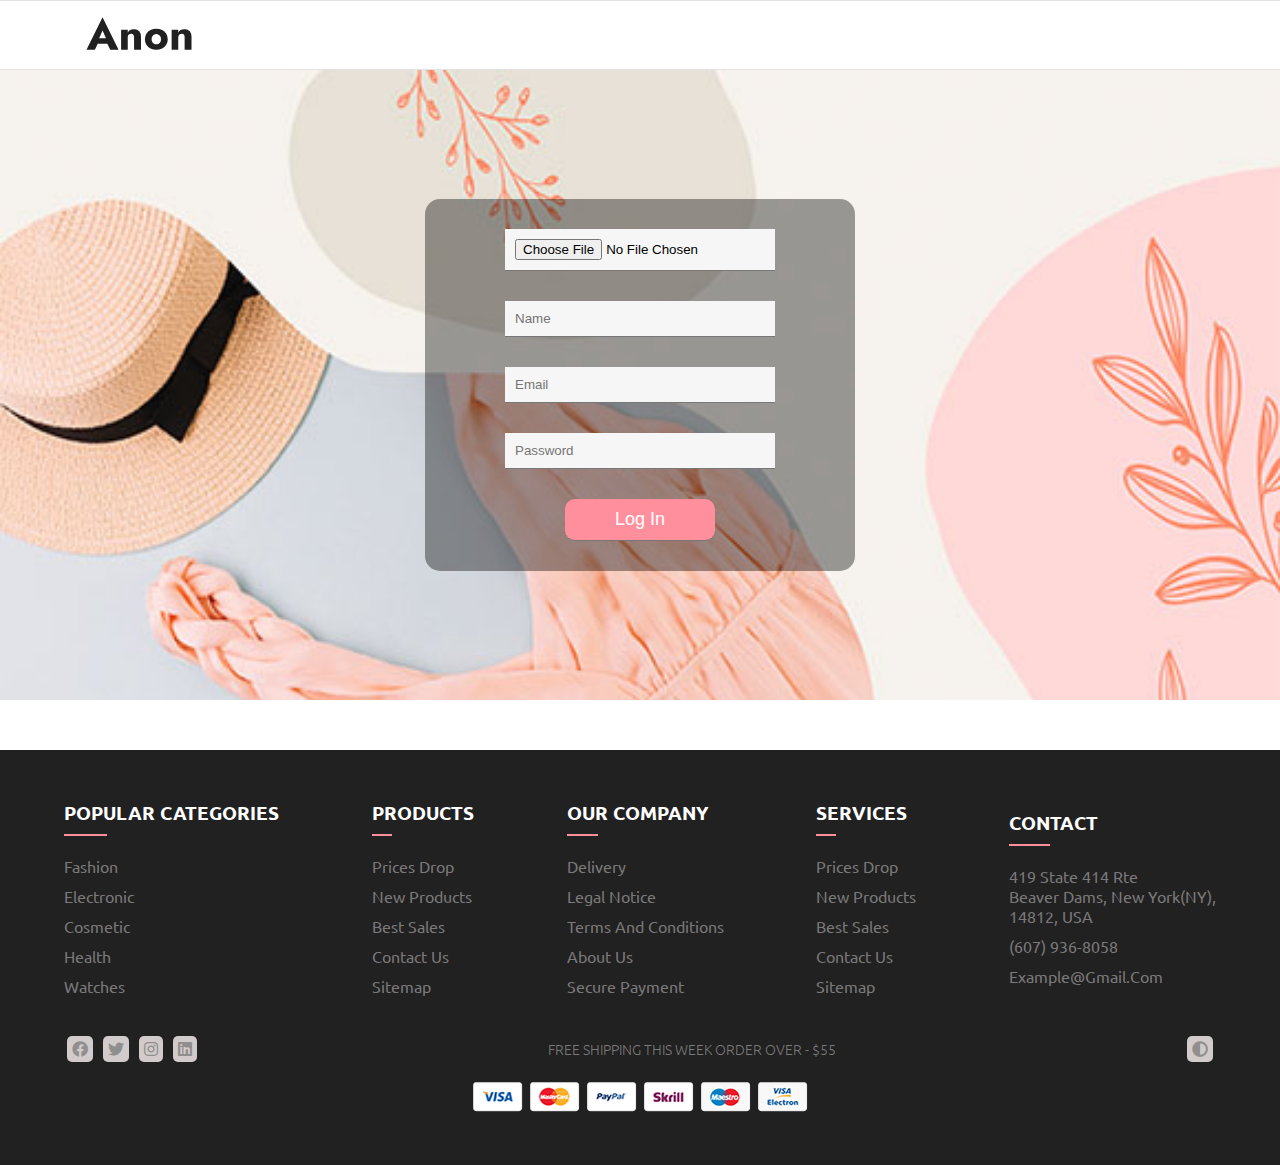
<file: html/singin.html>
<!DOCTYPE html>
<html lang="en">

<head>
    <meta charset="UTF-8">
    <meta http-equiv="X-UA-Compatible" content="IE=edge">
    <meta name="viewport" content="width=device-width, initial-scale=1.0">
    <link rel="stylesheet" href="../css/mine.css">
    <link rel="stylesheet" href="../css/singin.css">
    <link rel="stylesheet" href="../css/all.min.css">
    <!-- google foot  -->
    <link rel="preconnect" href="https://fonts.googleapis.com">
    <link rel="preconnect" href="https://fonts.gstatic.com" crossorigin>
    <link
        href="https://fonts.googleapis.com/css2?family=IBM+Plex+Sans:wght@200;400;600&family=Inter:wght@100;300;700&family=Lato:ital,wght@0,300;0,700;1,900&family=Open+Sans:ital,wght@0,500;0,700;1,300&family=Sofia+Sans:wght@100;300;500&family=Ubuntu:ital,wght@0,500;1,300;1,700&display=swap"
        rel="stylesheet">

    <title>LogIn Page</title>
</head>

<body>


    <div class="nav">
        <div class="container">
            <div class="log">
                <a href="../index.html"><img src="../img/icone.svg" alt=""></a>
            </div>
        </div>
    </div>
    <!-- ************** end  nav ********************** -->

    <form>
        <div class="box">
            <input type="file" id="imgs">
            <input type="text" placeholder="Name" id="nam">
            <input type="email" placeholder="email" id="em">
            <input type="password" placeholder="password" id="pass">
            <input type="submit" value="log in" id="btn">
        </div>
    </form>
    <footer>
        <div class="container">
            <ul>
                <h3>POPULAR CATEGORIES</h3>
                <li>Fashion</li>
                <li>Electronic</li>
                <li>Cosmetic</li>
                <li>Health</li>
                <li>Watches</li>
            </ul>
            <ul>
                <h3>PRODUCTS</h3>
                <li>Prices Drop</li>
                <li>New Products</li>
                <li>Best Sales</li>
                <li>Contact Us
                </li>
                <li>Sitemap
                </li>
            </ul>
            <ul>
                <h3>OUR COMPANY</h3>
                <li>Delivery</li>
                <li>Legal Notice</li>
                <li>Terms And Conditions</li>
                <li>About Us</li>
                <li>Secure Payment
                </li>
            </ul>
            <ul>
                <h3>SERVICES</h3>
                <li>Prices Drop</li>
                <li>New Products</li>
                <li>Best Sales</li>
                <li>Contact Us</li>
                <li>Sitemap</li>
            </ul>
            <ul>
                <h3>CONTACT</h3>
                <li>419 State 414 Rte<br> Beaver Dams, New York(NY),<br> 14812, USA</li>
                <li>(607) 936-8058</li>
                <li>Example@Gmail.Com</li>
            </ul>
        </div>
        <div class="img">

            <!-- ************** start top nav ********************** -->
            <nav>
                <div class="container">
                    <div class="icone">
                        <i class="fa-brands fa-facebook"></i>
                        <i class="fa-brands fa-twitter"></i>
                        <i class="fa-brands fa-instagram"></i>
                        <i class="fa-brands fa-linkedin"></i>
                    </div>
                    <p>
                        FREE SHIPPING THIS WEEK ORDER OVER - $55
                    </p>
                    <div class="dark">
                        <i class="fa-solid fa-circle-half-stroke"></i>
                    </div>
                </div>
            </nav>
            <!-- ************** start nav ********************** -->
            <img src="../img/asset 69.png" alt="">
        </div>
    </footer>

    <script src="../js/login.js"></script>
</body>

</html>
</file>
<file: css/mine.css>
/* small scren */
@media (min-width: 768px) {
  .container {
    width: 750px;
  }
}
/* madim screen */
@media (min-width: 992px) {
  .container {
    width: 970px;
  }
}
/* laraeg screen */
@media (min-width: 1200px) {
  .container {
    width: 90%;
  }
}
:root {
  --color--A: #ff8f9c;
  --color--B: #888686e1;
  --color--d: #eae3e3e1;
  --color--C: #f6a355;
}

body {
  font-family: "IBM Plex Sans", sans-serif;
  font-family: "Inter", sans-serif;
  font-family: "Lato", sans-serif;
  font-family: "Open Sans", sans-serif;
  font-family: "Sofia Sans", sans-serif;
  font-family: "Ubuntu", sans-serif;
}

.container {
  padding-left: 5px;
  padding-right: 5px;
  margin-left: auto;
  margin-right: auto;
}
* {
  margin: 0;
  padding: 0;
}

/* <!-- ************** start top nav ********************** -->  */
.alert {
  background-color: rgba(0, 0, 0, 0.352);
  width: 100%;
  height: 100%;
  position: fixed;
  top: 0;
  z-index: 888;
  display: flex;
  align-items: center;
  justify-content: center;
  flex-direction: column;
  cursor: pointer;
  display: none;
}
.alert .box {
  background-color: white;
  width: 30%;
  padding: 15px;
  text-align: center;
  position: relative;
  border-radius: 15px;
}
.alert .box .fa-user-secret {
  font-size: 50px;
}

.alert .box h2 {
  margin: 20px 0;
  color: var(--color--A);
  text-transform: capitalize;
}
.ficxx {
  background-color: white;
  z-index: 15;
  position: fixed;
  width: 100%;
  top: 0;
  padding-bottom: 15px;
  box-shadow: 1px -1px 6px;
}
nav {
  margin: 20px 0;
  width: 100%;
}
nav .container {
  display: flex;
  align-items: center;
  justify-content: space-between;
}
nav .container .dark i,
nav .container .icone i {
  padding: 5px;
  background-color: var(--color--d);
  color: var(--color--B);
  border-radius: 5px;
  margin: 0 3px;
  cursor: pointer;
  transition: 0.3s;
}
nav .container p {
  color: var(--color--B);
  font-weight: 100;
  font-size: 14px;
}
nav .container .icone i:hover,
nav .container .dark i:hover {
  color: black;
  transform: scale(1.2);
}
/* **************************** @media ************  */
@media (max-width: 800px) {
  nav .container {
    display: flex;
    flex-direction: column;
    align-items: center;
    justify-content: space-between;
  }
  nav {
    margin: 10px 0;
    width: 100%;
  }
  nav .container p {
    margin: 10px 0;
  }
}
/* <!-- ************** end top nav ********************** -->  */

/* <!-- ************** start nav ********************** -->  */
.nav {
  border-bottom: 1px solid #e2e2e2;
  border-top: 1px solid #e2e2e2;
  padding: 10px 0;
}
.nav .container {
  display: flex;
  align-items: center;
  justify-content: space-between;
  position: relative;
}
.nav .container .log img {
  width: 150px;
}
.nav .container .d {
  display: flex;
}
.nav .container .open,
.nav .container .icone i {
  font-size: 25px;
  color: black;
  margin: 0 10px;
  transition: 0.3s;
  position: relative;
}
.nav .container input {
  width: 100%;
  height: 35px;
  padding: 8px;
  position: relative;
  border: 1px solid #bababa;
  border-radius: 8px;
}
.nav .container input::placeholder {
  text-transform: capitalize;
  color: var(--color--B);
  font-size: 16px;
}
.nav .container .div {
  position: relative;
  width: 60%;
}
.nav .container .div .fa-solid {
  position: absolute;
  right: 13px;
  bottom: 10px;
  font-size: 16px;
  color: var(--color--B);
}
.nav .container .open {
  display: none;
  transition: 0.3s;
}
.nav .container .icone i:hover,
.nav .container .open:hover {
  color: var(--color--A);
  cursor: pointer;
  transform: scale(1.2);
}
.nav .container .icone .fa-heart span,
.nav .container .icone .fa-shopify span {
  text-align: center;
  color: white;
  position: absolute;
  top: -12px;
  right: -5px;
  display: block;
  font-size: 15px;
  background: rgba(255, 0, 0, 0.633);
  border-radius: 5px;
  padding: 1px 2px;
}

/* @media  */
@media (max-width: 800px) {
  .nav .container .icone {
    display: flex;
    position: fixed;
    background-color: white;
    width: 100%;
    align-items: center;
    justify-content: space-around;
    bottom: 0;
    z-index: 15;
  }
  .nav .container .icone i {
    margin: 10px 0;
  }
  .nav .container .open {
    display: flex;
    font-size: 16px;
  }
  .nav .container input::placeholder {
    font-size: 10px;
  }
  .nav .container .log img {
    width: 100px;
  }
  .nav {
    padding: 8px 0;
    margin-top: 15px;
  }
}
.nav .container .icone.openC {
  opacity: 1;
  display: flex;
  bottom: -166px;
}

/* <!-- ************** end nav ********************** -->  */

/* <!-- ************** start landding ul ********************** -->  */
ul {
  list-style: none;
}
a {
  text-decoration: none;
}
.ul {
  margin-top: 30px;
}
.ul .container {
  position: relative;
  display: flex;
  align-items: center;
  justify-content: center;
}
.ul .container > ul {
  display: flex;
  align-items: center;
  transition: 0.3s !important;
}
.ul .container > ul > li {
  margin: 0 15px;
}
.ul .container > ul > li > a {
  font-size: 18px;
  text-transform: capitalize;
  color: rgb(36, 35, 35);
  transition: 0.3s;
  position: relative;
}
.ul .container > ul > li > a:hover {
  color: var(--color--A);
}
.ul .container > ul > li > a::before {
  content: "";
  position: absolute;
  width: 0%;
  height: 2px;
  background-color: var(--color--A);
  bottom: -5px;
  transition: 0.3s;
}
.ul .container > ul > li > a:hover::before {
  width: 100%;
  right: 0;
}
@media (max-width: 1000px) {
  .ul .container > ul > li > a {
    font-size: 15px;
  }
}
@media (max-width: 800px) {
  .ul .container > ul {
    position: fixed;
    left: 10px;
    display: none;
    opacity: 0;
    flex-direction: column;
    align-items: start;
    top: 0px;
    background: #0000009e;
    transition: 0.3s;
    z-index: 10;
    width: 100%;
    height: 100%;
    justify-content: center;
  }
  .ul .container > ul > li {
    margin: 15px 10px;
    color: white;
    padding-bottom: 10px;
    margin-left: 30px;
    border-bottom: 1px solid var(--color--d);
    width: 90%;
  }
  .ul .container > ul > li a {
    color: white;
  }
}
.ul .container > ul.open {
  opacity: 1;
  display: flex;
  top: 0;
}
/* <!-- ************** edn landding ul ********************** -->  */

/* <!-- ************** start landding page ********************** -->  */
.landding {
  margin-top: 20px;
}

.landding .container .box img {
  width: 100%;
  height: 400px;
  border-radius: 15px;
  object-fit: cover;
}
.landding .container .box {
  position: relative;
  height: 400px;
  cursor: pointer;
}
.landding .container .box .contant {
  position: absolute;
  top: 50%;
  transform: translateY(-50%);
  left: 60px;
}
.landding .container .box .contant p {
  color: var(--color--A);
  margin: 15px;
  font-size: 25px;
  font-family: cursive;
}
.landding .container .box .contant h1 {
  font-size: 45px;
  font-weight: 300;
}
.landding .container .box .contant h3 {
  margin: 15px;
  color: var(--color--B);
}
.cardU .container .card button,
#sing,
.landding .container .box .contant button {
  width: 30%;
  height: 30px;
  border-radius: 10px;
  border: none;
  outline: none;
  color: white;
  font-size: 18px;
  background-color: var(--color--A);
  cursor: pointer;
  transition: 0.3s;
}
.cardU .container .card button:hover,
#sing:hover,
.landding .container .box .contant button:hover {
  opacity: 0.7;
  transform: scale(1.2);
}
@media (max-width: 800px) {
  .landding .container .box .contant {
    position: absolute;
    transform: translateY(-50%);
    left: 20px;
    width: 80%;
    text-align: center;
    background-color: rgba(150, 150, 150, 0.242);
    padding: 10px;
    border-radius: 15px;
  }
  .landding .container .box .contant p {
    margin: 5px;
    font-size: 18px;
  }
  .landding .container .box .contant h1 {
    font-size: 30px;
  }
  .landding .container .box .contant h3 {
    margin: 15px;
    color: var(--color--B);
  }
  .landding .container .box .contant button {
    margin: 15px;
  }
}
/* <!-- ************** end landding page ********************** -->  */

/* <!-- ************** start landding sc ********************** -->  */
.scrool {
  margin-top: 10px;
  margin-bottom: 20px;
}

.scrool .container .div {
  display: flex;
  align-items: center;
  justify-content: space-between;
  height: 150px;
  flex-wrap: wrap;
  gap: 15px;
}
.scrool .container .box {
  display: flex;
  align-items: center;
  border: 1px solid #e9e7e7;
  padding: 10px;
  position: relative;
  border-radius: 15px;
  width: 250px;
}
.scrool .container .box .img {
  border: 1px solid var(--color--B);
  width: 50px;
  padding: 5px;
  text-align: center;
  background-color: #e9e7e7;
  border-radius: 8px;
}
.scrool .container .box .img img {
  width: 40px;
}
.scrool .container .box .c p {
  font-size: 14px;
  margin: 10px;
  font-weight: 900;
}
.scrool .container .box .c span {
  margin: 15px;
  font-size: 15px;
  text-transform: capitalize;
  color: var(--color--A);
}
.scrool .container .box .p {
  position: absolute;
  right: 15px;
  top: 10px;
  color: var(--color--B);
}
@media (max-width: 800px) {
  .scrool .container .box {
    padding: 5px;
    border-radius: 10px;
    width: 200px;
  }
  .scrool .container .box .img {
    width: 40px;
  }
  .scrool .container .box .img img {
    width: 35px;
  }
  .scrool .container .box .c p {
    font-size: 12px;
    margin: 5px;
  }
  .scrool .container .box .c span {
    margin: 5px;
  }
  @media (max-width: 500px) {
    .scrool .container .div {
      display: flex;
      justify-content: center;
    }
    .scrool .container .box {
      width: 90%;
    }
  }
}
/* <!-- ************** end landding sc ********************** -->  */

/* <!-- ************** start body contaier********************** -->  */

.containerBody {
  margin-top: 30px;
  margin-bottom: 80px;
}
.containerBody .container .contantOne {
  width: 25%;
  padding: 15px;
  border: 1px solid var(--color--d);
  border-radius: 15px;
  min-height: 400px;
}

/* .containerBody .container .contantOne .boxOne ul > li {
display: flex;

} */
.containerBody .container .contantOne .boxOne .puls .img {
  display: flex;
  align-items: center;
}
.containerBody .container .contantOne .boxOne .puls .img img {
  width: 30px;
}

.containerBody .container .contantOne .boxOne ul > li .puls {
  display: flex;
  align-items: center;
  position: relative;
  justify-content: space-between;
  margin: 20px 0;
}
.containerBody .container .contantOne .boxOne ul > li .puls .img p {
  font-size: 18px;
  margin-left: 10px;
  text-transform: capitalize;
  color: var(--color--B);
}
.containerBody .container .contantOne .boxOne ul > li .puls i {
  font-size: 17px;
  color: black;
  cursor: pointer;
  transition: 0.3s;
}

.containerBody .container .contantOne .boxOne ul > li .puls i:hover {
  transform: scale(1.2);
  color: var(--color--A);
}
.containerBody .container .contantOne .boxOne ul > li > .non li {
  display: flex;
  align-items: center;
  justify-content: space-between;
  margin: 8px 0;
}
.containerBody .container .contantOne .boxOne ul > li > .non li p:first-child {
  font-size: 14px;
  text-transform: capitalize;
  color: rgb(37, 37, 37);
}
.containerBody .container .contantOne .boxOne ul > li > .non li p:last-child {
  color: var(--color--B);
}

.containerBody .container .contantOne .boxOne ul > li > .non {
  background-color: #f6a355;
  padding: 5px;
  opacity: 0;
  display: none;
  position: relative;
  top: -30px;
  transition: 0.3s;
}
.containerBody .container .contantOne .boxOne ul > li > .non.show {
  opacity: 1;
  display: block;
  top: 0;
}
@media (max-width: 1000px) {
  .containerBody .container .contantOne {
    display: none;
  }
}
/* =======  */
.containerBody .container {
  display: flex;
  gap: 20px;
}
.containerBody .container .contantTwo .boxTow .contant h1 {
  margin-bottom: 2px;
  border-bottom: 1px solid var(--color--d);
  padding-bottom: 15px;
  font-weight: 200;
  font-size: 25px;
}
.containerBody .container .contantTwo .boxTow .contant .box {
  margin-top: 20px;
  display: flex;
  gap: 15px;
  border: 1px solid var(--color--d);
  padding: 15px 10px;
  border-radius: 10px;
  cursor: pointer;
}
.containerBody .container .contantTwo .boxTow .contant .box img {
  width: 75px;
  height: 70px;
  object-fit: cover;
}
.containerBody .container .contantTwo .boxTow .box .con h3 {
  margin: 5px 0;
  font-size: 16px;
}
.containerBody .container .contantTwo .boxTow .box .con p {
  margin: 5px;
  font-weight: 100;
  cursor: pointer;
  transition: 0.3s;
}
.containerBody .container .contantTwo .boxTow .box .con p:hover {
  color: var(--color--A);
}
.containerBody .container .contantTwo .boxTow .box .con .o {
  color: var(--color--A);
  margin: 0 5px;
}
.containerBody .container .contantTwo .boxTow .box .con .p {
  color: var(--color--B);
  font-size: 14px;
}
@media (max-width: 800px) {
  .containerBody .container {
    flex-wrap: wrap;
    text-align: center;
    justify-content: center;
  }
  @media (max-width: 500px) {
    .containerBody .container .one {
      margin-top: 130px !important;
    }
  }
}

/* <!-- ************** end body contaier********************** -->  */

/* <!-- ************** start Deal ********************** -->  */
.deal {
  margin: 50px 0;
}
.title {
  margin-bottom: 20px;
  margin-left: 40px;
  font-size: 30px;
  color: var(--color--B);
  font-weight: 100;
}
.deal .container {
  display: flex;
  align-items: center;
  justify-content: center;
  align-items: center;
}
@media (max-width: 800px) {
  .deal .container .box {
    flex-direction: column;
    width: 90%;
    border-radius: 1px solid var(--color--B);
  }
}
.deal .container .box {
  position: relative;
  display: flex;
  border-radius: 10px;
  cursor: pointer;
  transition: 0.3s;
}

.deal .container .box img {
  width: 50%;
}

.deal .container .box .dediles {
  top: 10px;
  left: 20px;
  transition: 0.3s;
}
.deal .container .box .dediles .i i {
  color: var(--color--C);
  margin: 10px 0;
}
.deal .container .box .dediles h4 {
  margin: 8px 0;
}
.deal .container .box .dediles p {
  color: white;
  margin-bottom: 10px;
}
.deal .container .box .dediles .o {
  color: var(--color--A);
  font-size: 18px;
  margin: 10px 5px;
}
.deal .container .box .dediles button {
  display: block;
  margin: 15px 5px;
  padding: 5px;
  background-color: var(--color--A);
  color: white;
  font-size: 17px;
  text-transform: uppercase;
  border: none;
  outline: none;
  border-radius: 10px;
  cursor: pointer;
  font-weight: 600;
}
.deal .container .box .dediles .to {
  display: flex;
  align-items: center;
  justify-content: space-between;
}
.deal .container .box .dediles .to p {
  color: black;
}
.deal .container .box .dediles .div {
  width: 100%;
  height: 6px;
  background-color: var(--color--B);
  margin-bottom: 8px;
  border-radius: 8px;
  position: relative;
}
.deal .container .box .dediles .div::before {
  content: "";
  width: 90%;
  position: absolute;
  height: 3px;
  background-color: var(--color--A);
  top: 50%;
  transform: translateY(-50%);
  left: 4px;
  border-radius: 8px;
}
.deal .container .box .dediles .number {
  display: flex;
  align-items: center;
  margin-top: 25px;
}
.deal .container .box .dediles .number .boox {
  margin: 0 15px;
  background-color: var(--color--d);
  padding: 10px;
  border-radius: 8px;
}
.deal .container .box .dediles .number .boox p {
  color: black;
  margin: 0;
}
.deal .container .box .dediles .number .boox span {
  margin: 5px 0;
  font-size: 14px;
  color: var(--color--B);
}
@media (max-width: 400px) {
  .deal .container .box .dediles .number .boox {
    padding: 5px;
    margin: 0 4px;
  }
}
/* <!-- ************** end Deal ********************** -->  */

/* <!-- **************start prodact ********************** -->  */
.prodact {
  margin: 50px 0;
}
.prodact .container .protacts {
  display: grid;
  grid-template-columns: repeat(auto-fill, minmax(250px, 1fr));
  gap: 20px;
}
.prodact .container .protacts .pro {
  position: relative;
  border: 1px solid var(--color--d);
  border-radius: 15px;
  overflow: hidden;
  cursor: pointer;
  padding-bottom: 10px;
  /* height: 400px; */
  transition: 0.3s;
  padding-bottom: 15px;
}

.prodact .container .protacts .pro img {
  width: 100%;
  height: 300px;
}

.prodact .container .protacts .pro .o {
  color: var(--color--A);
  display: block;
  margin: 0 10px;
}
.prodact .container .protacts .pro .b {
  color: var(--color--B);
}
.prodact .container .protacts .pro .two {
  display: none;
  opacity: 0;
  transition: 0.3s;
}
.prodact .container .protacts .pro .one {
  display: block;
  opacity: 1;
}

.prodact .container .protacts .pro:hover .two {
  display: block;
  opacity: 1;
}
.prodact .container .protacts .pro:hover .one {
  display: none;
  opacity: 0;
}
.prodact .container .protacts .pro .cont p:first-child {
  margin: 8px;
  color: var(--color--A);
}
.prodact .container .protacts .pro .cont p:last-child {
  margin: 8px;
  color: var(--color--B);
}
.prodact .container .protacts .pro .i i {
  margin: 0 3px;
  color: var(--color--C);
  margin: 10px 5px;
}
.prodact .container .protacts .icone {
  position: absolute;
  top: 15px;
  right: -100px;
  display: flex;
  flex-direction: column;
  cursor: pointer;
  transition: 0.3s;
}
.prodact .div {
  display: flex;
  justify-content: center;
  align-items: center;
  margin: 10px 0;
}
.prodact .div button {
  font-size: 18px;

  font-weight: 400;
  padding: 10px 15px;
  border-radius: 10px;
  border: none;
  background-color: var(--color--A);
  color: white;
  cursor: pointer;
  transition: 0.3s;
}
.prodact .div button:hover {
  background-color: black;
  color: var(--color--A);
  transform: scale(1.1);
}
.prodact .container .protacts .icone i {
  margin: 8px 0;
  background-color: var(--color--d);
  padding: 5px;
  color: var(--color--B);
  transition: 0.3s;
}
.prodact .container .protacts .icone i:hover {
  transform: scale(1.2);
  background-color: black;
  color: white;
}
.prodact .container .protacts .pro:hover .icone {
  right: 10px;
}
.prodact .container .protacts .pro .o {
  color: var(--color--A);
  display: inline-block;
}
/* <!-- **************end prodact ********************** -->  */

/* <!-- **************start  user ********************** -->  */
.user {
  margin-top: 30px;
  margin-bottom: 30px;
}
.user .container {
  display: flex;
  align-items: center;
  justify-content: space-between;
  gap: 20px;
}
.user .container .box {
  padding: 10px;
  border: solid 1px var(--color--d);
  border-radius: 15px;
}
.user .container .box h2 {
  margin: 20px 0;
}
.user .container .box .boox {
  text-align: center;
}
.user .container .box .boox img {
  width: 100px;
  height: 100px;
  border-radius: 50%;
}
.user .container .box .boox h4 {
  font-size: 16px;
  margin: 10px 0;
}
.user .container .box .boox p {
  font-size: 16px;
  color: var(--color--B);
}
.user .container .box .boox i {
  font-size: 18px;
  margin: 10px 5px;
  color: var(--color--A);
}
.user .container .imges {
  position: relative;
}
.user .container .imges .conatnt {
  position: absolute;
  top: 50%;
  left: 50%;
  transform: translate(-50%, -50%);
  background-color: #bababab4;
  padding: 15px;
  text-align: center;
  border-radius: 8px;
}
.user .container .imges .conatnt i {
  background-color: black;
  padding: 2px 8px;
  font-size: 18px;
  color: white;
  margin: 5px 10px;
}
.user .container .imges .conatnt p {
  color: black;
  font-size: 25px;
  color: var(--color--B);
}
.user .container .boxes h2 {
  margin: 20px 0;
}
.user .container .boxes ul > li {
  display: flex;
  align-items: center;
  cursor: pointer;
  margin: 10px 0;
}
.user .container .boxes ul > li h2 {
  font-size: 16px;
  color: var(--color--B);
  margin: 0 8px;
}
.user .container .boxes ul > li i {
  font-size: 25px;
  margin: 0 10px;
  transition: 0.3s;
}
.user .container .boxes ul > li:hover i {
  color: var(--color--A);
}
.user .container .boxes ul > li p {
  color: var(--color--C);
  margin: 8px 0;
}

@media (max-width: 1100px) {
  .user .container {
    display: flex;
    flex-direction: column;
  }
  .user .container .box {
    width: 90%;
    display: flex;
    gap: 10px;
    align-items: center;
  }
  .user .container .box h2 {
    font-size: 16px;
    margin: 0 10px;
  }
  .user .container .box .boox {
    text-align: center;
    display: flex;
    align-items: center;
    justify-content: space-between;
  }
  .user .container .box .boox img {
    width: 50px;
    height: 50px;
  }
  .user .container .box .boox h4 {
    font-size: 13px;
    margin: 10px;
  }
  .user .container .box .boox p {
    font-size: 13px;
  }
  .user .container .box .boox i {
    font-size: 15px;
  }
  .user .container .imges {
    position: relative;
    width: 90%;
  }
  .user .container .imges img {
    width: 100%;
  }
  .user .container .imges .conatnt {
    width: 50%;
  }
  .user .container .boxes ul {
    display: flex;
    flex-wrap: wrap;
  }
  .user .container .boxes ul > li h2 {
    font-size: 14px;
  }
  .user .container .boxes ul > li i {
    font-size: 16px;
  }
}
@media (max-width: 700px) {
  .user .container .box h2 {
    display: none;
  }
  @media (max-width: 400px) {
    .user .container .box .boox p {
      font-size: 8px;
    }
  }
}

/* <!-- **************end  user ********************** -->  */

/* <!-- **************befor footer********************** -->  */
.befor {
  margin-top: 30px;
}

.befor .container {
  display: flex;
  align-items: center;
  justify-content: space-between;
  gap: 20px;
}
@media (max-width: 800px) {
  .befor .container {
    flex-wrap: wrap;
  }
}
.befor .container .box {
  width: 250px;
}
.befor .container .box img {
  width: 100%;
  border-radius: 15px;
}
.befor .container .box .con i {
  color: var(--color--A);
  margin: 10px 0;
}
.befor .container .box .con p {
  margin: 10px 0;
}
.befor .container .box .con p {
  margin: 10px 0;
}
.befor .container .box .con h5 {
  margin: 10px 0;
  color: var(--color--B);
}
/* <!-- **************end footer********************** -->  */

/* <!-- **************start footer********************** -->  */
footer {
  background-color: #212121;
  margin-top: 50px;
  padding: 50px 0;
}
footer .container {
  display: flex;
  align-items: center;
  justify-content: space-between;
  flex-wrap: wrap;
}
footer .container ul h3 {
  color: white;
  margin-bottom: 30px;
  position: relative;
}
footer .container ul h3::before {
  content: "";
  position: absolute;
  width: 20%;
  height: 2px;
  background-color: var(--color--A);
  bottom: -10px;
}
footer .container ul li {
  color: var(--color--B);
  margin: 10px 0;
  cursor: pointer;
  transition: 0.3s;
}
footer .container ul li:hover {
  color: var(--color--A);
}
footer .img {
  text-align: center;
  margin: auto;
  margin-top: 30px;
}
@media (max-width: 500px) {
  footer .img img {
    width: 50%;
  }
}

/* <!-- **************end footer********************** -->  */

/* card custop 
 */
.cardU .container img {
  width: 200px;
  height: 200px;
  border-radius: 50%;
}
.cardU .container .card {
  padding: 15px;
  width: 300px;
}
.cardU .container .card p {
  font-size: 20px;
  margin: 15px 0;
  text-transform: capitalize;
}
.cardU .container .card p span {
  color: var(--color--A);
}

/* ****** start sh item *******
 */
.vio {
  display: none;
  align-items: center;
  justify-content: center;
  width: 100%;
  height: 100%;
  background-color: #000000bc;
  position: fixed;
  z-index: 115;
  top: 0;
  transition: 0.3s;
  opacity: 0;
  cursor: pointer;
  .box {
    background-color: white;
    width: 70%;
    height: 500px;
    display: flex;
    justify-content: space-between;
    padding: 15px;
    border-radius: 15px;
    box-shadow: 2px 2px 15px;
    position: relative;
    .img {
      display: flex;
      flex-direction: column;
      justify-content: center;
      width: 100px;
    }
    .img img {
      width: 100px;
      margin: 15px 5px;
      cursor: pointer;
    }
    .imform h3 {
      margin: 15px 0;
      font-weight: 200;
      font-size: 20px;
    }
    .imform h5 {
      margin: 15px 0;
      font-weight: 200;
      font-size: 18px;
      color: var(--color--A);
    }
    .imform p {
      font-size: 16px;
      color: var(--color--B);
      margin: 20px 0;
      line-height: 1.6;
    }
    .imform #se {
      display: block;
      margin: 20px;
      padding: 5px;
      width: 200px;
      cursor: pointer;
    }
    .imform button {
      padding: 10px;
      margin: 10px 15px;
      width: 150px;
      border: none;
      border-radius: 8px;
      text-transform: uppercase;
      color: white;
      cursor: pointer;
      transition: 0.3s;
      background-color: black;
    }
    .imform button:hover {
      opacity: 0.8;
      transform: scale(1.2);
      background-color: var(--color--A);
    }
  }
  .box .fa-x {
    color: black;
    padding: 10px;
    text-align: center;
    position: absolute;
    right: -15px;
    top: -43px;
    cursor: pointer;
    color: white;
    font-size: 20px;
    transition: 0.3s;
  }
  .box .fa-x:hover {
    transform: scale(1.2);
  }
  #img {
    width: 50%;
  }
}

@media (max-width: 1000px) {
  .vio .box {
    width: 90%;
  }
  @media (max-width: 700px) {
    .vio .box {
      flex-direction: column;
      justify-content: center;
      height: 600px;
    }
    .vio .box .img {
      position: absolute;
      right: 10px;
      top: 0;
    }
    .vio #img {
      width: 200px;
    }
  }
}
.vio.display {
  display: flex;
  opacity: 1;
}
</file>
<file: css/cardshop.css>
.card {
  min-height: 70vh;
  margin-top: 50px;
}
.card .container {
  display: flex;
  align-items: start;
  justify-content: space-between;
  flex-wrap: wrap;
}
.card .container h1 {
  display: inline-block;
  width: 90%;
  padding: 15px;
  border-radius: 15px;
  color: white;
  background-color: #ff8f9c;
  text-transform: capitalize;
  margin: auto;
  text-align: center;
}
.card .container table {
  width: 60%;
  border: 1px solid #777;
  padding: 15px;
  text-align: center;
}
table,
th,
td {
  /* border: 1px solid black; */
  /* border-collapse: collapse; */
  padding: 10px;
}
.card .container table tr {
  border: 1px solid #777;
}

.card .container table td img {
  width: 100px;
  margin: 15px;
}
th,
td {
  border-color: #96d4d4;
}
.card .container table td i,
.card .container table td span {
  background-color: #eeebeb;
  padding: 10px;
  font-size: 20px;
  height: 20px;
  display: inline-block;
  cursor: pointer;
  transition: 0.3s;
}
.card .container .chekOut button:hover,
.card .container table td i:hover,
.card .container table td #B:hover,
.card .container table td #N:hover {
  background-color: #ff8f9c;
  color: white;
}

@media (max-width: 800px) {
  .card .container table {
    width: 80%;
  }
  @media (max-width: 600px) {
    .card .container table {
      font-size: 15px;
    }
    .card .container table tr {
      font-size: 15px;
      font-weight: 100;
    }
    .card .container table td span {
      background-color: #eeebeb;
      padding: 8px;
      font-size: 14px;
      height: 15px;
    }
  }
}

/* == 
 */
.card .container .chekOut {
  padding: 10px;
  border: 1px solid #777;
  border-radius: 10px;
  width: 300px;
  margin: 50px 0;
  display: inline-block;
}
.card .container .chekOut h2 {
  font-size: 25px;
  font-weight: 100;
  margin: 15px 0;
}
.card .container .chekOut p {
  text-transform: capitalize;
  font-size: 18px;
  font-weight: 500;
  margin: 15px 0;
}
.card .container .chekOut p span {
  font-size: 15px;
  margin-left: 20px;
  color: #777;
}
.card .container .chekOut #s {
  font-size: 16px;
  cursor: pointer;
  display: block;
  margin-bottom: 15px;
  width: 150px;
  padding: 5px;
}
.card .container .chekOut input {
  padding: 8px;
  outline: none;
  display: block;
  margin: 10px 0;
  width: 150px;
}
.card .container .chekOut input::placeholder {
  font-size: 16px;
  text-transform: capitalize;
}
.card .container .chekOut button {
  padding: 10px;
  border-radius: 10px;
  background-color: black;
  border: none;
  font-size: 16px;
  color: white;
  cursor: pointer;
  transition: 0.3s;
}
.card .container .chekOut #T {
  color: #ff8f9c;
}
.card .container .chekOut img {
  width: 200px;
  display: block;
  margin: 15px auto;
}
.remove {
  display: none;
}
</file>
<file: css/singin.css>
form {
  background-image: url(../img/imges/asset\ 64.jpeg);
  min-height: 70vh;
  display: flex;
  align-items: center;
  justify-content: center;
  flex-direction: column;
  background-size: cover;
}
form .box {
  display: flex;
  align-items: center;
  justify-content: center;
  flex-direction: column;
  background-color: rgba(0, 0, 0, 0.379);
  padding: 15px;
  width: 400px;
  border-radius: 15px;
}
form input {
  width: 250px;
  margin: 15px 0;
  padding: 10px;
  border: none;
  border-bottom: 1px solid #777;
  outline: none;
  background-color: #f7f6f6;
  text-transform: capitalize;
}
form #btn {
  background-color: #ff8f9c;
  width: 150px;
  border-radius: 10px;
  font-size: 18px;
  color: white;
  transition: 0.3s;
  cursor: pointer;
}
form #btn:hover {
  opacity: 0.7;
  transform: scale(1.2);
}

@media (max-width: 500px) {
  form .box {
    width: 90%;
    padding: 0;
  }
}
</file>
